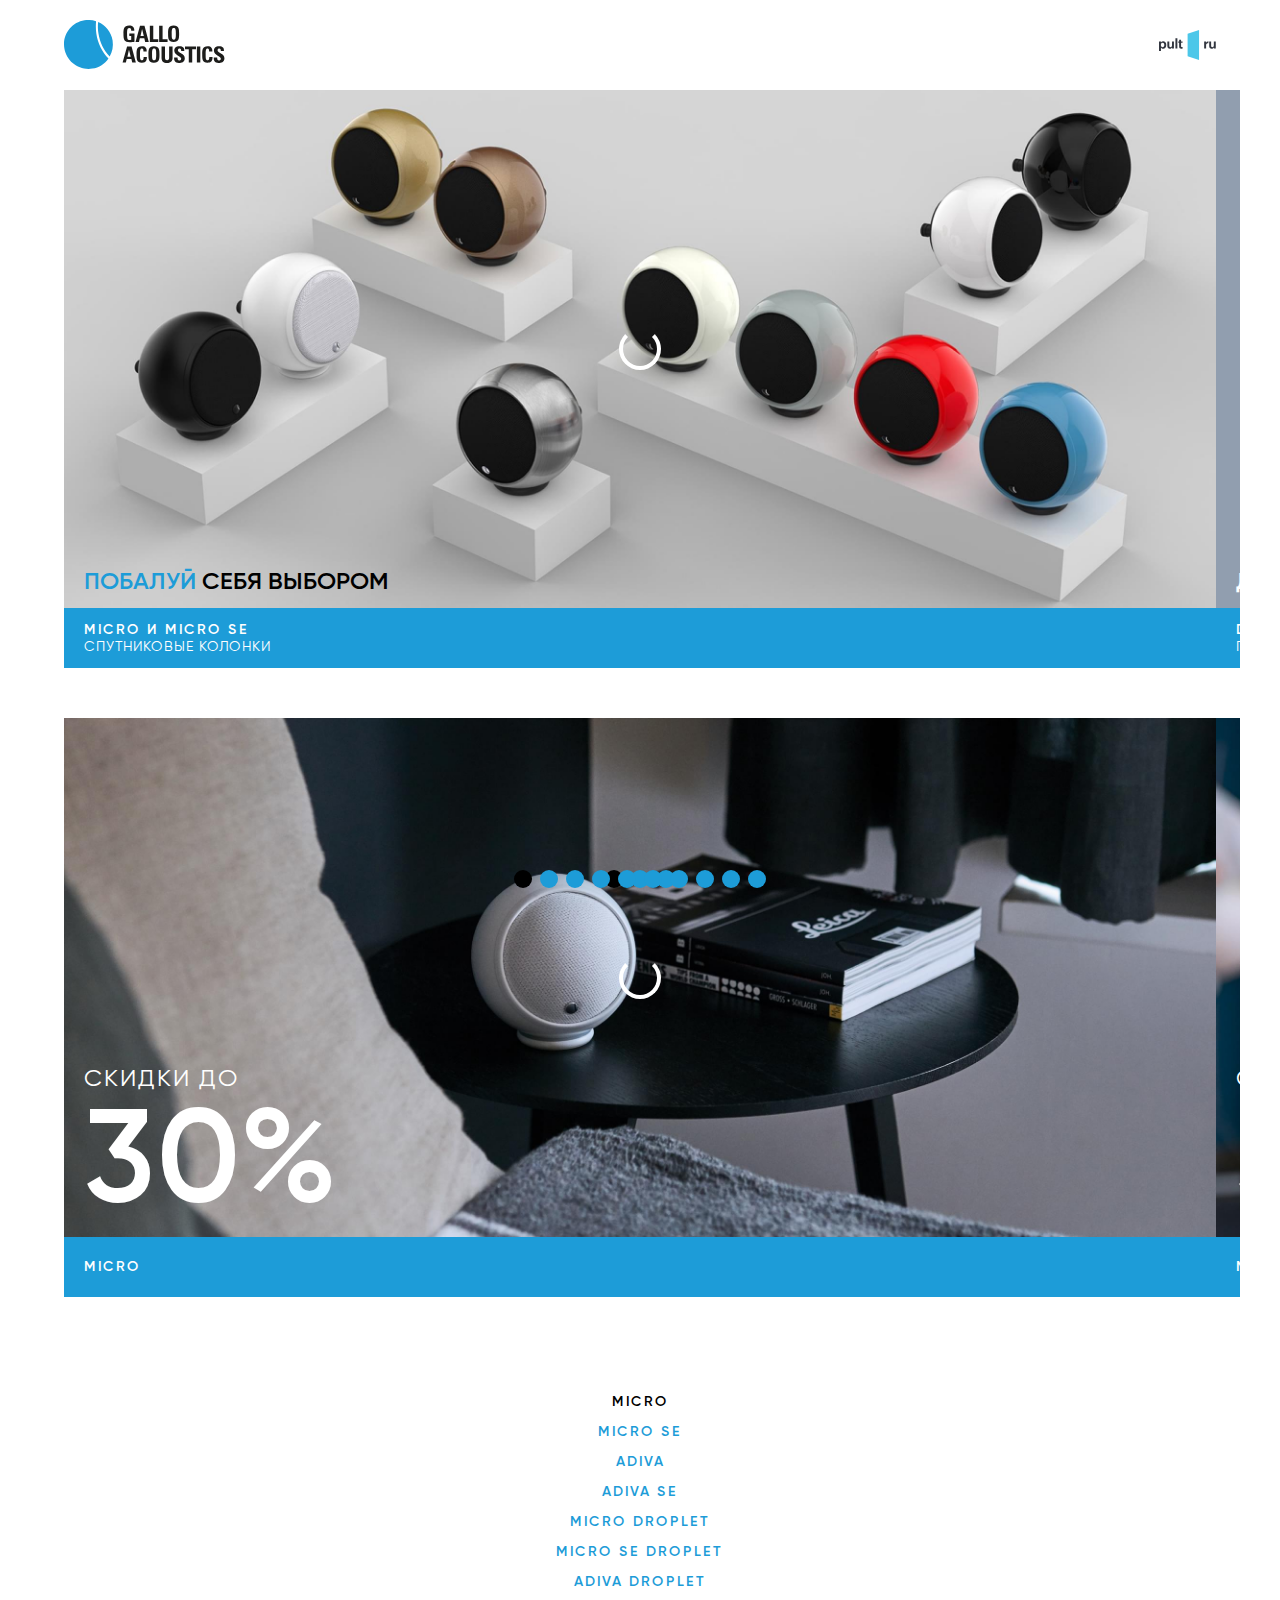
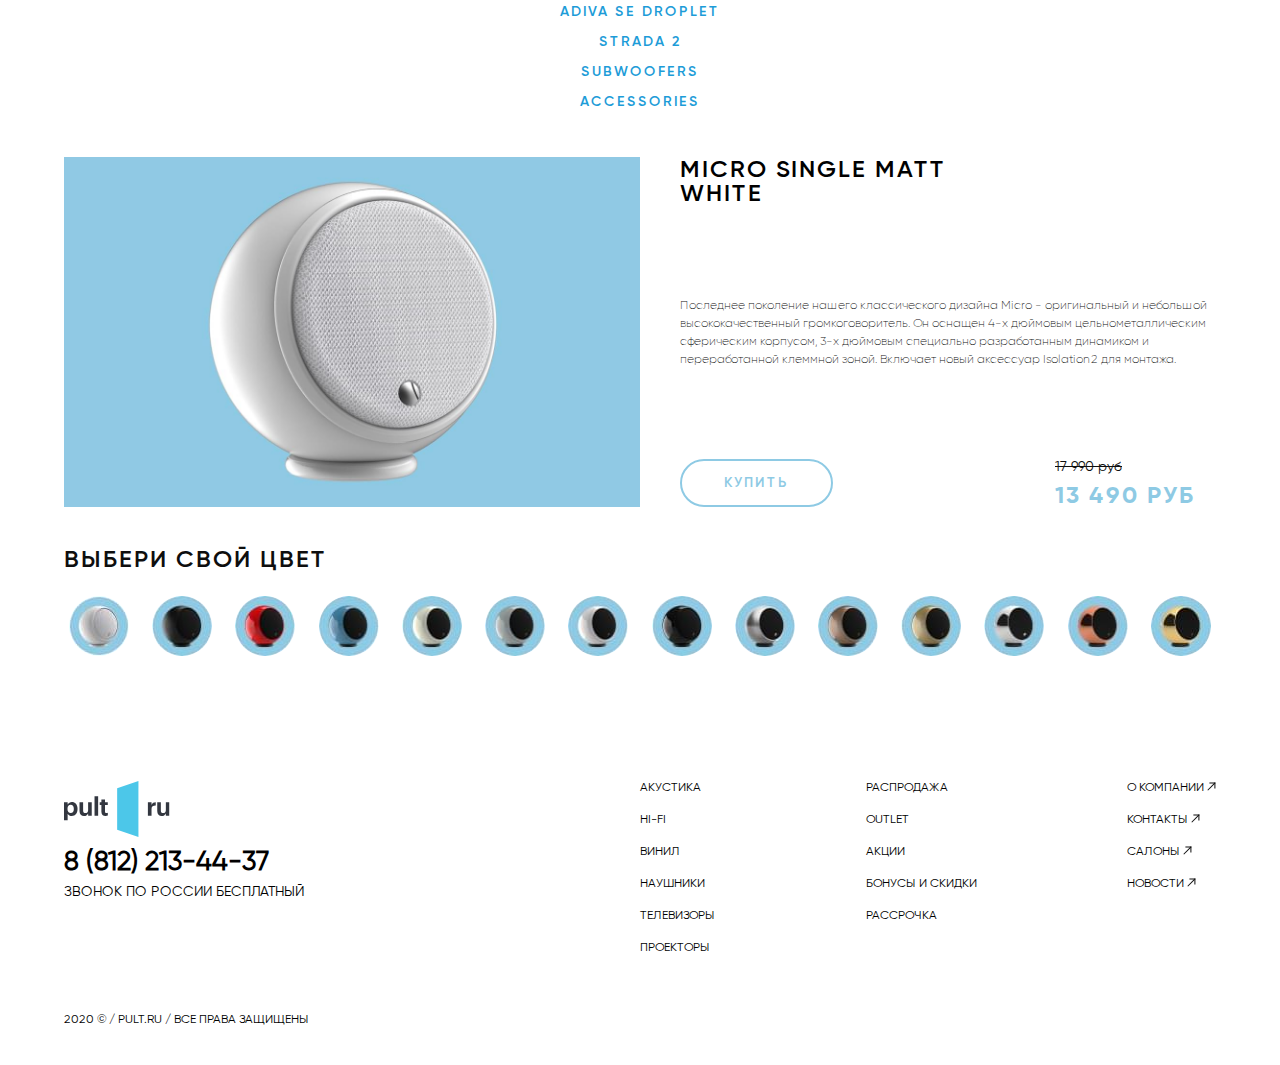
<file: index.html>
<!DOCTYPE html>
<html lang="en">

<head>
   <meta charset="UTF-8">
   <meta http-equiv="X-UA-Compatible" content="IE=edge">
   <meta name="viewport" content="width=device-width, initial-scale=1.0">
   <title></title>
   <meta property="og:description" content="">
   <link rel="shortcut icon" href="logo_pult.svg" type="image/ico">
   <link rel="stylesheet" href="assets/style/fonts.min.css" rel="preload">
   <link rel="stylesheet" href="https://unpkg.com/swiper/swiper-bundle.min.css" />
   <link rel="stylesheet" href="assets/style/style.min.css">

   <!-- Google Tag Manager -->
   <!-- <script>(function (w, d, s, l, i) {
         w[l] = w[l] || []; w[l].push({
            'gtm.start':
               new Date().getTime(), event: 'gtm.js'
         }); var f = d.getElementsByTagName(s)[0],
            j = d.createElement(s), dl = l != 'dataLayer' ? '&l=' + l : ''; j.async = true; j.src =
               'https://www.googletagmanager.com/gtm.js?id=' + i + dl; f.parentNode.insertBefore(j, f);
      })(window, document, 'script', 'dataLayer', 'GTM-WRF7S9B');</script> -->
   <!-- End Google Tag Manager -->

</head>

<body class="body">
   <header class="header">
      <div class="wrapper">
         <div class="header__wrapper">
            <a class="header__link link" href="https://www.pult.ru/" target="_blank">
               <img class="header__img" src="assets/img/icons/Gallo_Acoustics.svg" alt="Gallo_Acoustics">
            </a>
            <a class="header__link link" href="https://www.pult.ru/" target="_blank">
               <img class="header__img header__img--pult" src="assets/img/icons/logo_pult.svg" alt="pult.ru">
            </a>
         </div>
      </div>
   </header>
   <div class="main">
      <div class="slider">
         <div class="wrapper">
            <div class="slider__wrapper wrapper--slider swiper-container">
               <ul class="slider__blocks swiper-wrapper">
                  <li class="slider__block swiper-slide">
                     <a class=" slider__link link" target="_blank" href="#">
                        <div class="slider__baner">
                           <img class="slider__img swiper-lazy" src="assets/img/banners/micro_micro-se.jpg"
                              alt="Micro_micro-se">
                           <div class="swiper-lazy-preloader swiper-lazy-preloader-white"></div>
                           <p class="slider__text title">побалуй <span class="slider__text--black">себя выбором</span>
                           </p>
                        </div>
                        <div class="slider__footer">
                           <h2 class="slider__title title">Micro и micro se</h2>
                           <p class="slider__text-footer">спутниковые колонки</p>
                        </div>
                     </a>
                  </li>
                  <li class="slider__block swiper-slide">
                     <a class="slider__link link" target="_blank" href="#">
                        <div class="slider__baner">
                           <img class="slider__img swiper-lazy" src="assets/img/banners/droplet.jpg" alt="droplet">
                           <div class="swiper-lazy-preloader swiper-lazy-preloader-white"></div>
                           <p class="slider__text title"><span class="slider__text--white">Давай </span> <span
                                 class="slider__text--black">зажжём</span></p>
                        </div>
                        <div class="slider__footer">
                           <h2 class="slider__title title">droplet</h2>
                           <p class="slider__text-footer">подвесная акустика</p>
                        </div>
                     </a>
                  </li>
                  <li class="slider__block swiper-slide">
                     <a class=" slider__link link" target="_blank" href="#">
                        <div class="slider__baner">
                           <img class="slider__img swiper-lazy" src="assets/img/banners/PROFILESUBx2.jpg"
                              alt="Micro_micro-se">

                           <div class="swiper-lazy-preloader swiper-lazy-preloader-white"></div>
                           <p class="slider__text title">держаться <span class="slider__text--black">в тени</span>
                           </p>
                        </div>
                        <div class="slider__footer">
                           <h2 class="slider__title title">PROFILESUB</h2>
                           <p class="slider__text-footer">сабвуфер</p>
                        </div>
                     </a>
                  </li>
               </ul>
               <div class="pagination swiper-pagination"></div>
            </div>
         </div>
      </div>

      <div class="slider">
         <div class="wrapper">
            <div class="slider__wrapper wrapper--slider swiper-container">
               <ul class="slider__blocks swiper-wrapper">
                  <li class="slider__block swiper-slide">
                     <a class=" slider__link link" target="_blank" href="#">
                        <div class="slider__baner">
                           <img class="slider__img swiper-lazy" src="assets/img/banners/micro.jpg" alt="Micro_micro-se">

                           <div class="swiper-lazy-preloader swiper-lazy-preloader-white"></div>
                           <p class="slider__text  slider__text--discount"> скидки до <br><span
                                 class="slider__text--discount-b">30&#37</span>
                           </p>
                        </div>
                        <div class="slider__footer">
                           <h2 class="slider__title title">Micro</h2>
                        </div>
                     </a>
                  </li>
                  <li class="slider__block swiper-slide">
                     <a class=" slider__link link" target="_blank" href="#">
                        <div class="slider__baner">
                           <img class="slider__img swiper-lazy" src="assets/img/banners/micro-se.jpg"
                              alt="Micro_micro-se">

                           <div class="swiper-lazy-preloader swiper-lazy-preloader-white"></div>
                           <p class="slider__text  slider__text--discount"> скидки до <br><span
                                 class="slider__text--discount-b">30&#37</span>
                           </p>
                        </div>
                        <div class="slider__footer">
                           <h2 class="slider__title title">Micro se</h2>
                        </div>
                     </a>
                  </li>
                  <li class="slider__block swiper-slide">
                     <a class=" slider__link link" target="_blank" href="#">
                        <div class="slider__baner">
                           <img class="slider__img swiper-lazy" src="assets/img/banners/micro-droplet.jpg"
                              alt="Micro_micro-se">

                           <div class="swiper-lazy-preloader swiper-lazy-preloader-white"></div>
                           <p class="slider__text  slider__text--discount"> скидки до <br><span
                                 class="slider__text--discount-b">30&#37</span>
                           </p>
                        </div>
                        <div class="slider__footer">
                           <h2 class="slider__title title">micro droplet</h2>
                        </div>
                     </a>
                  </li>

                  <li class="slider__block swiper-slide">
                     <a class=" slider__link link" target="_blank" href="#">
                        <div class="slider__baner">
                           <img class="slider__img swiper-lazy" src="assets/img/banners/micro-droplet.jpg"
                              alt="Micro_micro-se">

                           <div class="swiper-lazy-preloader swiper-lazy-preloader-white"></div>
                           <p class="slider__text  slider__text--discount"> скидки до <br><span
                                 class="slider__text--discount-b">30&#37</span>
                           </p>
                        </div>
                        <div class="slider__footer">
                           <h2 class="slider__title title">micro se droplet</h2>
                        </div>
                     </a>
                  </li>

                  <li class="slider__block swiper-slide">
                     <a class=" slider__link link" target="_blank" href="#">
                        <div class="slider__baner">
                           <img class="slider__img swiper-lazy" src="assets/img/banners/micro-droplet.jpg"
                              alt="Micro_micro-se">

                           <div class="swiper-lazy-preloader swiper-lazy-preloader-white"></div>
                           <p class="slider__text  slider__text--discount"> скидки до <br><span
                                 class="slider__text--discount-b">30&#37</span>
                           </p>
                        </div>
                        <div class="slider__footer">
                           <h2 class="slider__title title">adiva droplet</h2>
                        </div>
                     </a>
                  </li>
                  <li class="slider__block swiper-slide">
                     <a class=" slider__link link" target="_blank" href="#">
                        <div class="slider__baner">
                           <img class="slider__img swiper-lazy" src="assets/img/banners/micro-droplet.jpg"
                              alt="Micro_micro-se">

                           <div class="swiper-lazy-preloader swiper-lazy-preloader-white"></div>
                           <p class="slider__text  slider__text--discount"> скидки до <br><span
                                 class="slider__text--discount-b">30&#37</span>
                           </p>
                        </div>
                        <div class="slider__footer">
                           <h2 class="slider__title title">adiva se droplet</h2>
                        </div>
                     </a>
                  </li>

                  <li class="slider__block swiper-slide">
                     <a class="slider__link link" target="_blank" href="#">
                        <div class="slider__baner">
                           <img class="slider__img swiper-lazy" src="assets/img/banners/adiva.jpg" alt="Micro_micro-se">

                           <div class="swiper-lazy-preloader swiper-lazy-preloader-white"></div>
                           <p class="slider__text  slider__text--discount"> скидки до <br><span
                                 class="slider__text--discount-b">30&#37</span>
                           </p>
                        </div>
                        <div class="slider__footer">
                           <h2 class="slider__title title">adiva</h2>
                        </div>
                     </a>
                  </li>
                  <li class="slider__block swiper-slide">
                     <a class=" slider__link link" target="_blank" href="#">
                        <div class="slider__baner">
                           <img class="slider__img swiper-lazy" src="assets/img/banners/adiva.jpg" alt="Micro_micro-se">

                           <div class="swiper-lazy-preloader swiper-lazy-preloader-white"></div>
                           <p class="slider__text  slider__text--discount"> скидки до <br><span
                                 class="slider__text--discount-b">30&#37</span>
                           </p>
                        </div>
                        <div class="slider__footer">
                           <h2 class="slider__title title">adiva se</h2>
                        </div>
                     </a>
                  </li>
                  <li class="slider__block swiper-slide">
                     <a class=" slider__link link" target="_blank" href="#">
                        <div class="slider__baner">
                           <img class="slider__img swiper-lazy" src="assets/img/banners/strada-2.jpg"
                              alt="Micro_micro-se">

                           <div class="swiper-lazy-preloader swiper-lazy-preloader-white"></div>
                           <p class="slider__text slider__text--right  slider__text--discount"> скидки до <br><span
                                 class="slider__text--discount-b">30&#37</span>
                           </p>
                        </div>
                        <div class="slider__footer">
                           <h2 class="slider__title title">strada 2</h2>
                        </div>
                     </a>
                  </li>

                  <li class="slider__block swiper-slide">
                     <a class=" slider__link link" target="_blank" href="#">
                        <div class="slider__baner">
                           <img class="slider__img swiper-lazy" src="assets/img/banners/PROFILESUBx2.jpg"
                              alt="Micro_micro-se">

                           <div class="swiper-lazy-preloader swiper-lazy-preloader-white"></div>
                           <p class="slider__text  slider__text--discount"> скидки до <br><span
                                 class="slider__text--discount-b">30&#37</span>
                           </p>
                        </div>
                        <div class="slider__footer">
                           <h2 class="slider__title title">subwoofers</h2>
                        </div>
                     </a>
                  </li>
               </ul>
               <div class="pagination swiper-pagination"></div>
            </div>
         </div>
      </div>
   </div>

   </div>
   <div class="menu">
      <div class="wrapper">
         <div class="menu__wrapper">

            <div class="menu__col">
               <ul class="menu__widget widget">
                  <li class="widget__item active" data-image="assets/img/menu/microWhiteBackground.jpg">
                     Micro
                  </li>
                  <li class="widget__item" data-image="assets/img/menu/microSeWhiteBackground.jpg">
                     MICRO SE
                  </li>
                  <li class="widget__item" data-image="assets/img/menu/adivaWhiteBackground.jpg">
                     ADIVA
                  </li>
                  <li class="widget__item" data-image="assets/img/menu/adivaSeWhiteBackground.jpg">
                     ADIVA SE
                  </li>
                  <li class="widget__item" data-image="assets/img/menu/microDropletWhiteBackground.jpg">
                     MICRO DROPLET
                  </li>
                  <li class="widget__item" data-image="assets/img/menu/microDropletSeWhiteBackground.jpg">
                     MICRO SE DROPLET
                  </li>
                  <li class="widget__item" data-image="assets/img/menu/adivaDropletWhiteBackground.jpg">
                     ADIVA DROPLET
                  </li>
                  <li class="widget__item" data-image="assets/img/menu/adivaSeDropletWhiteBackground.jpg">
                     ADIVA SE DROPLET
                  </li>
                  <li class="widget__item" data-image="assets/img/menu/STRADA-2WhiteBackground.jpg">
                     STRADA 2
                  </li>
                  <li class="widget__item" data-image="assets/img/menu/subwoofersWhiteBackground.jpg">
                     subwoofers
                  </li>
                  <li class="widget__item" data-image="assets/img/menu/accessoriesWhiteBackground.jpg">
                     accessories
                  </li>
               </ul>
            </div>
            <div class="menu__col">
               <img class="menu__img " src="assets/img/menu/microWhiteBackground.jpg" alt="Micro_micro-se">
            </div>
         </div>
      </div>
   </div>

   <div class="product">
      <div class="wrapper">
         <div class="product__grid">
            <div class="product__picture">
               <h2 class="product__picture-title title">MICRO SINGLE MATT WHITE</h2>
               <img class=product__img src="assets/img/price/microMatt/microMattWhiteBlueBackground.jpg"
                  alt="Micro_micro-se">
            </div>
            <div class="product__content">
               <h2 class="product__title title">MICRO SINGLE MATT <br> WHITE</h2>
               <p class="product__text">
                  Последнее поколение нашего классического дизайна Micro - оригинальный и небольшой высококачественный
                  громкоговоритель. Он оснащен 4-х дюймовым цельнометаллическим сферическим корпусом, 3-х дюймовым
                  специально разработанным динамиком и переработанной клеммной зоной. Включает новый аксессуар
                  Isolation2 для монтажа.
               </p>
               <div class="product__get">
                  <a class="product__btn link" href="/" target="_blank">купить</a>
                  <div class="product__prices">
                     <p class="product__price product__price--before">17 990 руб</p>
                     <p class="product__price product__price--after">13 490 руб</p>
                  </div>
               </div>
            </div>
            <p class="product__question">
               выбери свой цвет
            </p>

            <ul class="product__colors">
               <li class="product__color active">
                  <img class="product__img-color" src="assets/img/price/microMatt/microMattWhiteBlueBackground-min.jpg"
                     alt="microMatt">
               </li>
               <li class="product__color">
                  <img class="product__img-color" src="assets/img/price/microMatt/microMattBlackBlueBackground-min.jpg"
                     alt="microMatt">
               </li>
               <li class="product__color">
                  <img class="product__img-color" src="assets/img/price/microMatt/microMattRedBlueBackground-min.jpg"
                     alt="microMatt">
               </li>
               <li class="product__color">
                  <img class="product__img-color" src="assets/img/price/microMatt/microMattBlueBlueBackground-min.jpg"
                     alt="microMatt">
               </li>
               <li class="product__color">
                  <img class="product__img-color" src="assets/img/price/microMatt/microMattCremeBlueBackground-min.jpg"
                     alt="microMatt">
               </li>
               <li class="product__color">
                  <img class="product__img-color" src="assets/img/price/microMatt/microMattGreyBlueBackground-min.jpg"
                     alt="microMatt">
               </li>
               <li class="product__color">
                  <img class="product__img-color" src="assets/img/price/microMatt/microMattGWhiteBlueBackground-min.jpg"
                     alt="microMatt">
               </li>
               <li class="product__color">
                  <img class="product__img-color" src="assets/img/price/microMatt/microMattGBlackBlueBackground-min.jpg"
                     alt="microMatt">
               </li>
               <li class="product__color">
                  <img class="product__img-color" src="assets/img/price/microMatt/microMattSteelBlueBackground-min.jpg"
                     alt="microMatt">
               </li>
               <li class="product__color">
                  <img class="product__img-color" src="assets/img/price/microMatt/microMattBronzeBlueBackground-min.jpg"
                     alt="microMatt">
               </li>
               <li class="product__color">
                  <img class="product__img-color" src="assets/img/price/microMatt/microMattGoldBlueBackground-min.jpg"
                     alt="microMatt">
               </li>
               <li class="product__color">
                  <img class="product__img-color"
                     src="assets/img/price/microMatt/microMattLChromeBlueBackground-min.jpg" alt="microMatt">
               </li>
               <li class="product__color">
                  <img class="product__img-color" src="assets/img/price/microMatt/microMattCopperBlueBackground-min.jpg"
                     alt="microMatt">
               </li>
               <li class="product__color">
                  <img class="product__img-color" src="assets/img/price/microMatt/microMattLGoldBlueBackground-min.jpg"
                     alt="microMatt">
               </li>
            </ul>
         </div>
      </div>
   </div>

   <footer class="footer">
      <div class="wrapper">
         <div class="footer__blocks">
            <div class="footer__block">
               <div class="footer__logo">
                  <a class="footer__logo-link link" target="_blank" href="https://www.pult.ru/">
                     <img class="footer__logo-img" src="assets/img/icons/Logo_pult-footer.svg" alt="pult.ru">
                  </a>
               </div>
               <div class="footer__call">
                  <a class="footer__tel" href="tel:+78005555152" target="_blank">8 (812) 213-44-37</a>
                  <p class="footer__call-text">Звонок по России бесплатный</p>
               </div>
            </div>

            <ul class="footer__columns">
               <li class="footer__column">
                  <ul class="footer__list">
                     <li class="footer__list-item">
                        <a class="footer__link link" href="#">Акустика</a>
                     </li>
                     <li class="footer__list-item">
                        <a class="footer__link" href="#">Hi-Fi</a>
                     </li>
                     <li class="footer__list-item">
                        <a class="footer__link" href="#">Винил</a>
                     </li>
                     <li class="footer__list-item">
                        <a class="footer__link" href="#">Наушники</a>
                     </li>
                     <li class="footer__list-item">
                        <a class="footer__link" href="#">Телевизоры</a>
                     </li>
                     <li class="footer__list-item">
                        <a class="footer__link" href="#">Проекторы</a>
                     </li>
                  </ul>
               </li>
               <li class="footer__column">
                  <ul class="footer__list">
                     <li class="footer__list-item">
                        <a class="footer__link" href="#">Распродажа</a>
                     </li>
                     <li class="footer__list-item">
                        <a class="footer__link" href="#">Outlet</a>
                     </li>
                     <li class="footer__list-item">
                        <a class="footer__link" href="#">Акции</a>
                     </li>
                     <li class="footer__list-item">
                        <a class="footer__link" href="#">Бонусы и скидки</a>
                     </li>
                     <li class="footer__list-item">
                        <a class="footer__link" href="#">Рассрочка</a>
                     </li>
                  </ul>
               </li>
               <li class="footer__column">
                  <ul class="footer__list">
                     <li class="footer__list-item">
                        <a class="footer__link" href="#">О компании</a>
                     </li>
                     <li class="footer__list-item">
                        <a class="footer__link" href="#">Контакты</a>
                     </li>
                     <li class="footer__list-item">
                        <a class="footer__link" href="#">Салоны</a>
                     </li>
                     <li class="footer__list-item">
                        <a class="footer__link" href="#">Новости</a>
                     </li>
                  </ul>
               </li>
            </ul>
         </div>
         <p class="footer__copyright">2020 © / pult.ru / все права защищены</p>
      </div>
   </footer>
   <script src="https://unpkg.com/swiper/swiper-bundle.min.js"></script>
   <script src="assets/js/script.js"></script>
</body>

</html>
</file>
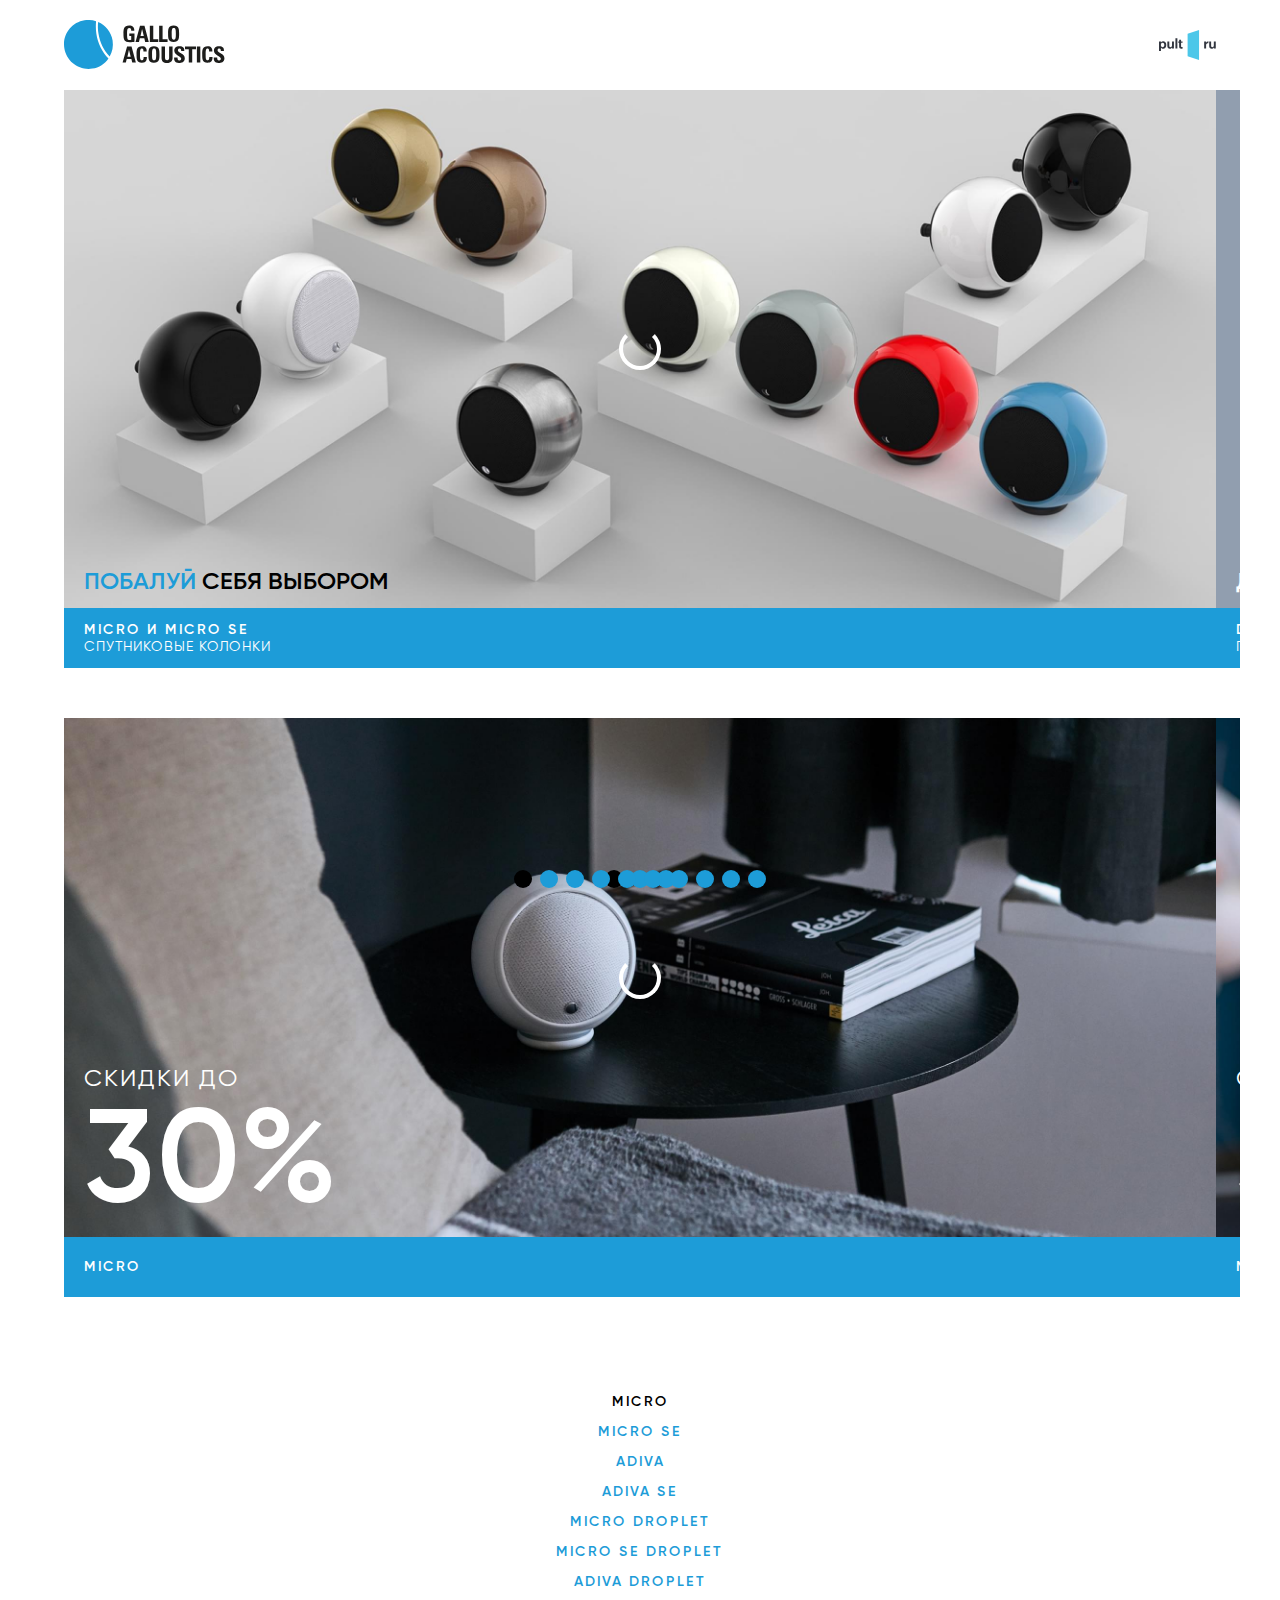
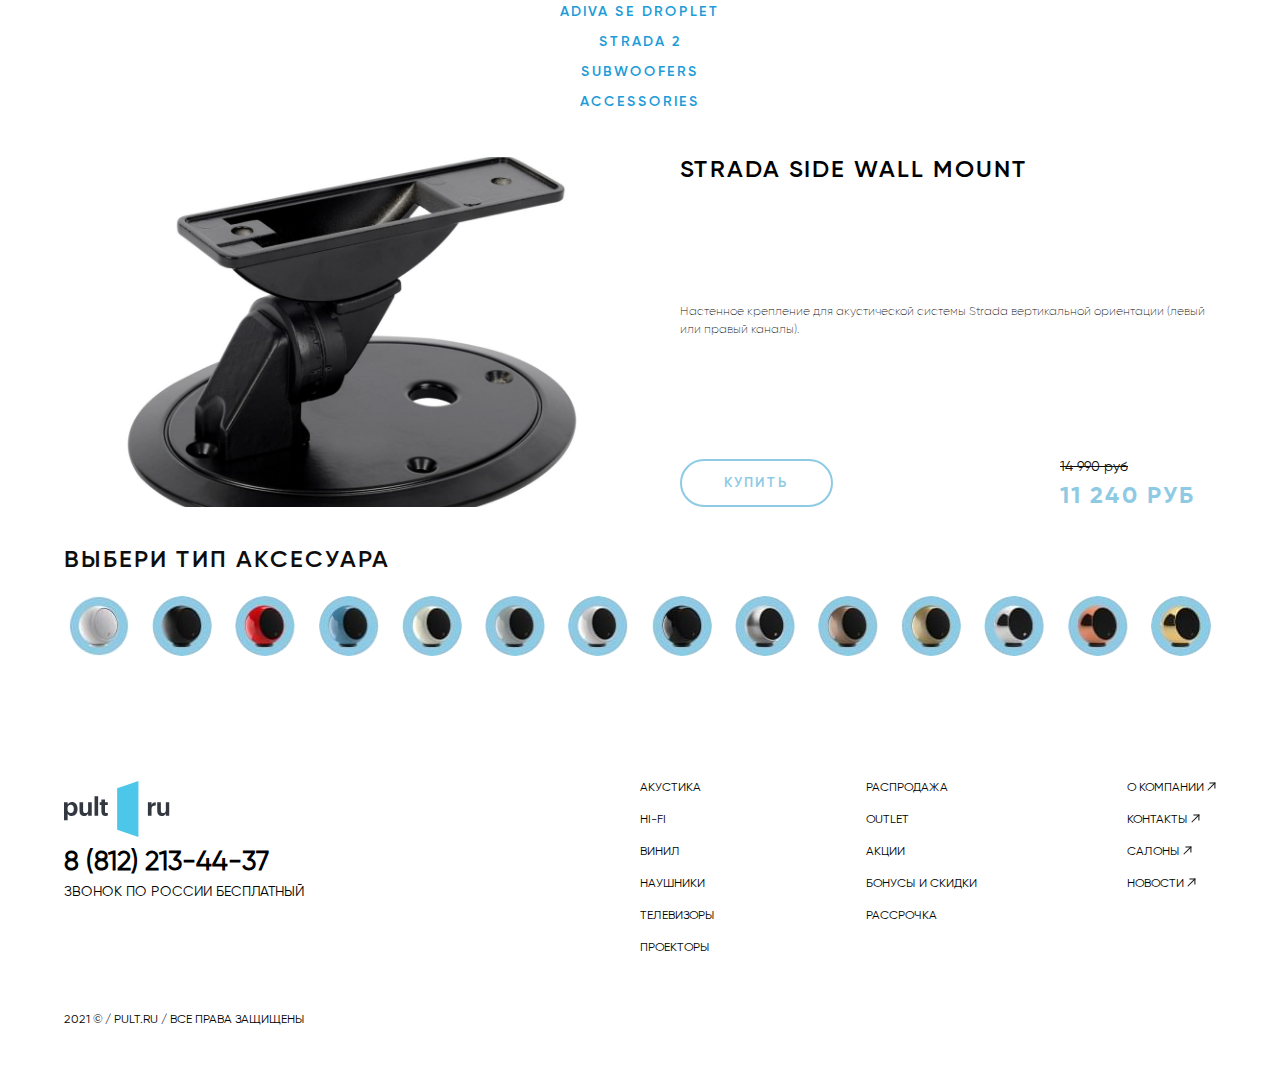
<file: accessories.html>
<!DOCTYPE html>
<html lang="en">

<head>
   <meta charset="UTF-8">
   <meta http-equiv="X-UA-Compatible" content="IE=edge">
   <meta name="viewport" content="width=device-width, initial-scale=1.0">
   <title>accessories</title>
   <meta property="og:description" content="">
   <link rel="shortcut icon" href="assets/img/icons/logo_pult.svg" type="image/ico">
   <link rel="stylesheet" href="assets/style/fonts.min.css" rel="preload">
   <link rel="stylesheet" href="https://unpkg.com/swiper/swiper-bundle.min.css" />
   <link rel="stylesheet" href="assets/style/style.min.css">

   <!-- Google Tag Manager -->
   <!-- <script>(function (w, d, s, l, i) {
         w[l] = w[l] || []; w[l].push({
            'gtm.start':
               new Date().getTime(), event: 'gtm.js'
         }); var f = d.getElementsByTagName(s)[0],
            j = d.createElement(s), dl = l != 'dataLayer' ? '&l=' + l : ''; j.async = true; j.src =
               'https://www.googletagmanager.com/gtm.js?id=' + i + dl; f.parentNode.insertBefore(j, f);
      })(window, document, 'script', 'dataLayer', 'GTM-WRF7S9B');</script> -->
   <!-- End Google Tag Manager -->

</head>

<body class="body">
   <header class="header">
      <div class="wrapper">
         <div class="header__wrapper">
            <a class="header__link link" href="https://www.pult.ru/" target="_blank">
               <img class="header__img" src="assets/img/icons/Gallo_Acoustics.svg" alt="Gallo_Acoustics">
            </a>
            <a class="header__link link" href="https://www.pult.ru/" target="_blank">
               <img class="header__img header__img--pult" src="assets/img/icons/logo_pult.svg" alt="pult.ru">
            </a>
         </div>
      </div>
   </header>
   <div class="main">
      <div class="slider">
         <div class="wrapper">
            <div class="slider__wrapper wrapper--slider swiper-container">
               <ul class="slider__blocks swiper-wrapper">
                  <li class="slider__block swiper-slide">
                     <a class=" slider__link link" target="_blank" href="#">
                        <div class="slider__baner">
                           <img class="slider__img swiper-lazy" src="assets/img/banners/micro_micro-se.jpg"
                              alt="Micro_micro-se">
                           <div class="swiper-lazy-preloader swiper-lazy-preloader-white"></div>
                           <p class="slider__text title">побалуй <span class="slider__text--black">себя выбором</span>
                           </p>
                        </div>
                        <div class="slider__footer">
                           <h2 class="slider__title title">Micro и micro se</h2>
                           <p class="slider__text-footer">спутниковые колонки</p>
                        </div>
                     </a>
                  </li>
                  <li class="slider__block swiper-slide">
                     <a class="slider__link link" target="_blank" href="#">
                        <div class="slider__baner">
                           <img class="slider__img swiper-lazy" src="assets/img/banners/droplet.jpg" alt="droplet">
                           <div class="swiper-lazy-preloader swiper-lazy-preloader-white"></div>
                           <p class="slider__text title"><span class="slider__text--white">Давай </span> <span
                                 class="slider__text--black">зажжём</span></p>
                        </div>
                        <div class="slider__footer">
                           <h2 class="slider__title title">droplet</h2>
                           <p class="slider__text-footer">подвесная акустика</p>
                        </div>
                     </a>
                  </li>
                  <li class="slider__block swiper-slide">
                     <a class=" slider__link link" target="_blank" href="#">
                        <div class="slider__baner">
                           <img class="slider__img swiper-lazy" src="assets/img/banners/PROFILESUBx2.jpg"
                              alt="Micro_micro-se">

                           <div class="swiper-lazy-preloader swiper-lazy-preloader-white"></div>
                           <p class="slider__text title">держаться <span class="slider__text--black">в тени</span>
                           </p>
                        </div>
                        <div class="slider__footer">
                           <h2 class="slider__title title">PROFILESUB</h2>
                           <p class="slider__text-footer">сабвуфер</p>
                        </div>
                     </a>
                  </li>
               </ul>
               <div class="pagination swiper-pagination"></div>
            </div>
         </div>
      </div>

      <div class="slider">
         <div class="wrapper">
            <div class="slider__wrapper wrapper--slider swiper-container">
               <ul class="slider__blocks swiper-wrapper">
                  <li class="slider__block swiper-slide">
                     <a class=" slider__link link" target="_blank" href="#">
                        <div class="slider__baner">
                           <img class="slider__img swiper-lazy" src="assets/img/banners/micro.jpg" alt="Micro_micro-se">

                           <div class="swiper-lazy-preloader swiper-lazy-preloader-white"></div>
                           <p class="slider__text  slider__text--discount"> скидки до <br><span
                                 class="slider__text--discount-b">30&#37</span>
                           </p>
                        </div>
                        <div class="slider__footer">
                           <h2 class="slider__title title">Micro</h2>
                        </div>
                     </a>
                  </li>
                  <li class="slider__block swiper-slide">
                     <a class=" slider__link link" target="_blank" href="#">
                        <div class="slider__baner">
                           <img class="slider__img swiper-lazy" src="assets/img/banners/micro-se.jpg"
                              alt="Micro_micro-se">

                           <div class="swiper-lazy-preloader swiper-lazy-preloader-white"></div>
                           <p class="slider__text  slider__text--discount"> скидки до <br><span
                                 class="slider__text--discount-b">30&#37</span>
                           </p>
                        </div>
                        <div class="slider__footer">
                           <h2 class="slider__title title">Micro se</h2>
                        </div>
                     </a>
                  </li>
                  <li class="slider__block swiper-slide">
                     <a class=" slider__link link" target="_blank" href="#">
                        <div class="slider__baner">
                           <img class="slider__img swiper-lazy" src="assets/img/banners/micro-droplet.jpg"
                              alt="Micro_micro-se">

                           <div class="swiper-lazy-preloader swiper-lazy-preloader-white"></div>
                           <p class="slider__text  slider__text--discount"> скидки до <br><span
                                 class="slider__text--discount-b">30&#37</span>
                           </p>
                        </div>
                        <div class="slider__footer">
                           <h2 class="slider__title title">micro droplet</h2>
                        </div>
                     </a>
                  </li>

                  <li class="slider__block swiper-slide">
                     <a class=" slider__link link" target="_blank" href="#">
                        <div class="slider__baner">
                           <img class="slider__img swiper-lazy" src="assets/img/banners/micro-droplet.jpg"
                              alt="Micro_micro-se">

                           <div class="swiper-lazy-preloader swiper-lazy-preloader-white"></div>
                           <p class="slider__text  slider__text--discount"> скидки до <br><span
                                 class="slider__text--discount-b">30&#37</span>
                           </p>
                        </div>
                        <div class="slider__footer">
                           <h2 class="slider__title title">micro se droplet</h2>
                        </div>
                     </a>
                  </li>

                  <li class="slider__block swiper-slide">
                     <a class=" slider__link link" target="_blank" href="#">
                        <div class="slider__baner">
                           <img class="slider__img swiper-lazy" src="assets/img/banners/micro-droplet.jpg"
                              alt="Micro_micro-se">

                           <div class="swiper-lazy-preloader swiper-lazy-preloader-white"></div>
                           <p class="slider__text  slider__text--discount"> скидки до <br><span
                                 class="slider__text--discount-b">30&#37</span>
                           </p>
                        </div>
                        <div class="slider__footer">
                           <h2 class="slider__title title">adiva droplet</h2>
                        </div>
                     </a>
                  </li>
                  <li class="slider__block swiper-slide">
                     <a class=" slider__link link" target="_blank" href="#">
                        <div class="slider__baner">
                           <img class="slider__img swiper-lazy" src="assets/img/banners/micro-droplet.jpg"
                              alt="Micro_micro-se">

                           <div class="swiper-lazy-preloader swiper-lazy-preloader-white"></div>
                           <p class="slider__text  slider__text--discount"> скидки до <br><span
                                 class="slider__text--discount-b">30&#37</span>
                           </p>
                        </div>
                        <div class="slider__footer">
                           <h2 class="slider__title title">adiva se droplet</h2>
                        </div>
                     </a>
                  </li>

                  <li class="slider__block swiper-slide">
                     <a class="slider__link link" target="_blank" href="#">
                        <div class="slider__baner">
                           <img class="slider__img swiper-lazy" src="assets/img/banners/adiva.jpg" alt="Micro_micro-se">

                           <div class="swiper-lazy-preloader swiper-lazy-preloader-white"></div>
                           <p class="slider__text  slider__text--discount"> скидки до <br><span
                                 class="slider__text--discount-b">30&#37</span>
                           </p>
                        </div>
                        <div class="slider__footer">
                           <h2 class="slider__title title">adiva</h2>
                        </div>
                     </a>
                  </li>
                  <li class="slider__block swiper-slide">
                     <a class=" slider__link link" target="_blank" href="#">
                        <div class="slider__baner">
                           <img class="slider__img swiper-lazy" src="assets/img/banners/adiva.jpg" alt="Micro_micro-se">

                           <div class="swiper-lazy-preloader swiper-lazy-preloader-white"></div>
                           <p class="slider__text  slider__text--discount"> скидки до <br><span
                                 class="slider__text--discount-b">30&#37</span>
                           </p>
                        </div>
                        <div class="slider__footer">
                           <h2 class="slider__title title">adiva se</h2>
                        </div>
                     </a>
                  </li>
                  <li class="slider__block swiper-slide">
                     <a class=" slider__link link" target="_blank" href="#">
                        <div class="slider__baner">
                           <img class="slider__img swiper-lazy" src="assets/img/banners/strada-2.jpg"
                              alt="Micro_micro-se">

                           <div class="swiper-lazy-preloader swiper-lazy-preloader-white"></div>
                           <p class="slider__text slider__text--right  slider__text--discount"> скидки до <br><span
                                 class="slider__text--discount-b">30&#37</span>
                           </p>
                        </div>
                        <div class="slider__footer">
                           <h2 class="slider__title title">strada 2</h2>
                        </div>
                     </a>
                  </li>

                  <li class="slider__block swiper-slide">
                     <a class=" slider__link link" target="_blank" href="#">
                        <div class="slider__baner">
                           <img class="slider__img swiper-lazy" src="assets/img/banners/PROFILESUBx2.jpg"
                              alt="Micro_micro-se">

                           <div class="swiper-lazy-preloader swiper-lazy-preloader-white"></div>
                           <p class="slider__text  slider__text--discount"> скидки до <br><span
                                 class="slider__text--discount-b">30&#37</span>
                           </p>
                        </div>
                        <div class="slider__footer">
                           <h2 class="slider__title title">subwoofers</h2>
                        </div>
                     </a>
                  </li>
               </ul>
               <div class="pagination swiper-pagination"></div>
            </div>
         </div>
      </div>
   </div>

   </div>
   <div class="menu">
      <div class="wrapper">
         <div class="menu__wrapper">

            <div class="menu__col">
               <ul class="menu__widget widget">
                  <li class="widget__item active" data-image="assets/img/menu/microWhiteBackground.jpg">
                     <a href="/micro.html" class="widget__link">Micro</a>
                  </li>
                  <li class="widget__item" data-image="assets/img/menu/microSeWhiteBackground.jpg">
                     <a href="/micro_se.html" class="widget__link">MICRO SE</a>
                  </li>
                  <li class="widget__item" data-image="assets/img/menu/adivaWhiteBackground.jpg">
                     <a href="/adiva.html" class="widget__link">ADIVA</a>
                  </li>
                  <li class="widget__item" data-image="assets/img/menu/adivaSeWhiteBackground.jpg">
                     <a href="/adiva_se.html" class="widget__link">ADIVA SE</a>
                  </li>
                  <li class="widget__item" data-image="assets/img/menu/microDropletWhiteBackground.jpg">
                     <a href="/micro_droplet.html" class="widget__link">MICRO DROPLET</a>
                  </li>
                  <li class="widget__item" data-image="assets/img/menu/microDropletSeWhiteBackground.jpg">
                     <a href="/micro_se_droplet.html" class="widget__link">MICRO SE DROPLET</a>
                  </li>
                  <li class="widget__item" data-image="assets/img/menu/adivaDropletWhiteBackground.jpg">
                     <a href="/adiva_droplet.html" class="widget__link">ADIVA DROPLET</a>
                  </li>
                  <li class="widget__item" data-image="assets/img/menu/adivaSeDropletWhiteBackground.jpg">
                     <a href="/adiva_se_droplet.html" class="widget__link">ADIVA SE DROPLET</a>
                  </li>
                  <li class="widget__item" data-image="assets/img/menu/STRADA-2WhiteBackground.jpg">
                     <a href="/atrada_2.html" class="widget__link">STRADA 2</a>
                  </li>
                  <li class="widget__item" data-image="assets/img/menu/subwoofersWhiteBackground.jpg">
                     <a href="/subwoofers.html" class="widget__link">subwoofers</a>
                  </li>
                  <li class="widget__item" data-image="assets/img/menu/accessoriesWhiteBackground.jpg">
                     <a href="/accessories.html" class="widget__link">accessories</a>
                  </li>
               </ul>
            </div>
            <div class="menu__col">
               <img class="menu__img " src="assets/img/menu/microWhiteBackground.jpg" alt="Micro_micro-se">
            </div>
         </div>
      </div>
   </div>

   <div class="product">
      <div class="wrapper">
         <div class="product__grid">
            <div class="product__picture product__picture--whiteBg">
               <h2 class="product__picture-title title">Strada Side Wall Mount</h2>
               <img class="product__img product__img--whiteBg" src="assets/img/price/accessories/StradaSideWallMount.jpg"
                  alt="accessories">
            </div>
            <div class="product__content">
               <h2 class="product__title title">Strada Side Wall Mount</h2>
               <p class="product__text">
                  Настенное крепление
                  для акустической системы Strada вертикальной ориентации (левый или правый каналы).
               </p>
               <div class="product__get">
                  <a class="product__btn link" href="/" target="_blank">купить</a>
                  <div class="product__prices">
                     <p class="product__price product__price--before">14 990 руб</p>
                     <p class="product__price product__price--after">11 240 руб</p>
                  </div>
               </div>
            </div>
            <p class="product__question">
               выбери тип аксесуара
            </p>

            <ul class="product__colors">
               <li class="product__color active">
                  <img class="product__img-color" src="assets/img/price/microMatt/microMattWhiteBlueBackground-min.jpg"
                     alt="microMatt">
               </li>
               <li class="product__color">
                  <img class="product__img-color" src="assets/img/price/microMatt/microMattBlackBlueBackground-min.jpg"
                     alt="microMatt">
               </li>
               <li class="product__color">
                  <img class="product__img-color" src="assets/img/price/microMatt/microMattRedBlueBackground-min.jpg"
                     alt="microMatt">
               </li>
               <li class="product__color">
                  <img class="product__img-color" src="assets/img/price/microMatt/microMattBlueBlueBackground-min.jpg"
                     alt="microMatt">
               </li>
               <li class="product__color">
                  <img class="product__img-color" src="assets/img/price/microMatt/microMattCremeBlueBackground-min.jpg"
                     alt="microMatt">
               </li>
               <li class="product__color">
                  <img class="product__img-color" src="assets/img/price/microMatt/microMattGreyBlueBackground-min.jpg"
                     alt="microMatt">
               </li>
               <li class="product__color">
                  <img class="product__img-color" src="assets/img/price/microMatt/microMattGWhiteBlueBackground-min.jpg"
                     alt="microMatt">
               </li>
               <li class="product__color">
                  <img class="product__img-color" src="assets/img/price/microMatt/microMattGBlackBlueBackground-min.jpg"
                     alt="microMatt">
               </li>
               <li class="product__color">
                  <img class="product__img-color" src="assets/img/price/microMatt/microMattSteelBlueBackground-min.jpg"
                     alt="microMatt">
               </li>
               <li class="product__color">
                  <img class="product__img-color" src="assets/img/price/microMatt/microMattBronzeBlueBackground-min.jpg"
                     alt="microMatt">
               </li>
               <li class="product__color">
                  <img class="product__img-color" src="assets/img/price/microMatt/microMattGoldBlueBackground-min.jpg"
                     alt="microMatt">
               </li>
               <li class="product__color">
                  <img class="product__img-color"
                     src="assets/img/price/microMatt/microMattLChromeBlueBackground-min.jpg" alt="microMatt">
               </li>
               <li class="product__color">
                  <img class="product__img-color" src="assets/img/price/microMatt/microMattCopperBlueBackground-min.jpg"
                     alt="microMatt">
               </li>
               <li class="product__color">
                  <img class="product__img-color" src="assets/img/price/microMatt/microMattLGoldBlueBackground-min.jpg"
                     alt="microMatt">
               </li>
            </ul>
         </div>
      </div>
   </div>

   <footer class="footer">
      <div class="wrapper">
         <div class="footer__blocks">
            <div class="footer__block">
               <div class="footer__logo">
                  <a class="footer__logo-link link" target="_blank" href="https://www.pult.ru/">
                     <img class="footer__logo-img" src="assets/img/icons/Logo_pult-footer.svg" alt="pult.ru">
                  </a>
               </div>
               <div class="footer__call">
                  <a class="footer__tel" href="tel:+78005555152" target="_blank">8 (812) 213-44-37</a>
                  <p class="footer__call-text">Звонок по России бесплатный</p>
               </div>
            </div>

            <ul class="footer__columns">
               <li class="footer__column">
                  <ul class="footer__list">
                     <li class="footer__list-item">
                        <a class="footer__link link" href="#">Акустика</a>
                     </li>
                     <li class="footer__list-item">
                        <a class="footer__link" href="#">Hi-Fi</a>
                     </li>
                     <li class="footer__list-item">
                        <a class="footer__link" href="#">Винил</a>
                     </li>
                     <li class="footer__list-item">
                        <a class="footer__link" href="#">Наушники</a>
                     </li>
                     <li class="footer__list-item">
                        <a class="footer__link" href="#">Телевизоры</a>
                     </li>
                     <li class="footer__list-item">
                        <a class="footer__link" href="#">Проекторы</a>
                     </li>
                  </ul>
               </li>
               <li class="footer__column">
                  <ul class="footer__list">
                     <li class="footer__list-item">
                        <a class="footer__link" href="#">Распродажа</a>
                     </li>
                     <li class="footer__list-item">
                        <a class="footer__link" href="#">Outlet</a>
                     </li>
                     <li class="footer__list-item">
                        <a class="footer__link" href="#">Акции</a>
                     </li>
                     <li class="footer__list-item">
                        <a class="footer__link" href="#">Бонусы и скидки</a>
                     </li>
                     <li class="footer__list-item">
                        <a class="footer__link" href="#">Рассрочка</a>
                     </li>
                  </ul>
               </li>
               <li class="footer__column">
                  <ul class="footer__list">
                     <li class="footer__list-item">
                        <a class="footer__link" href="#">О компании</a>
                     </li>
                     <li class="footer__list-item">
                        <a class="footer__link" href="#">Контакты</a>
                     </li>
                     <li class="footer__list-item">
                        <a class="footer__link" href="#">Салоны</a>
                     </li>
                     <li class="footer__list-item">
                        <a class="footer__link" href="#">Новости</a>
                     </li>
                  </ul>
               </li>
            </ul>
         </div>
         <p class="footer__copyright">2021 © / pult.ru / все права защищены</p>
      </div>
   </footer>
   <script src="https://unpkg.com/swiper/swiper-bundle.min.js"></script>
   <script src="assets/js/script.js"></script>
</body>

</html>
</file>
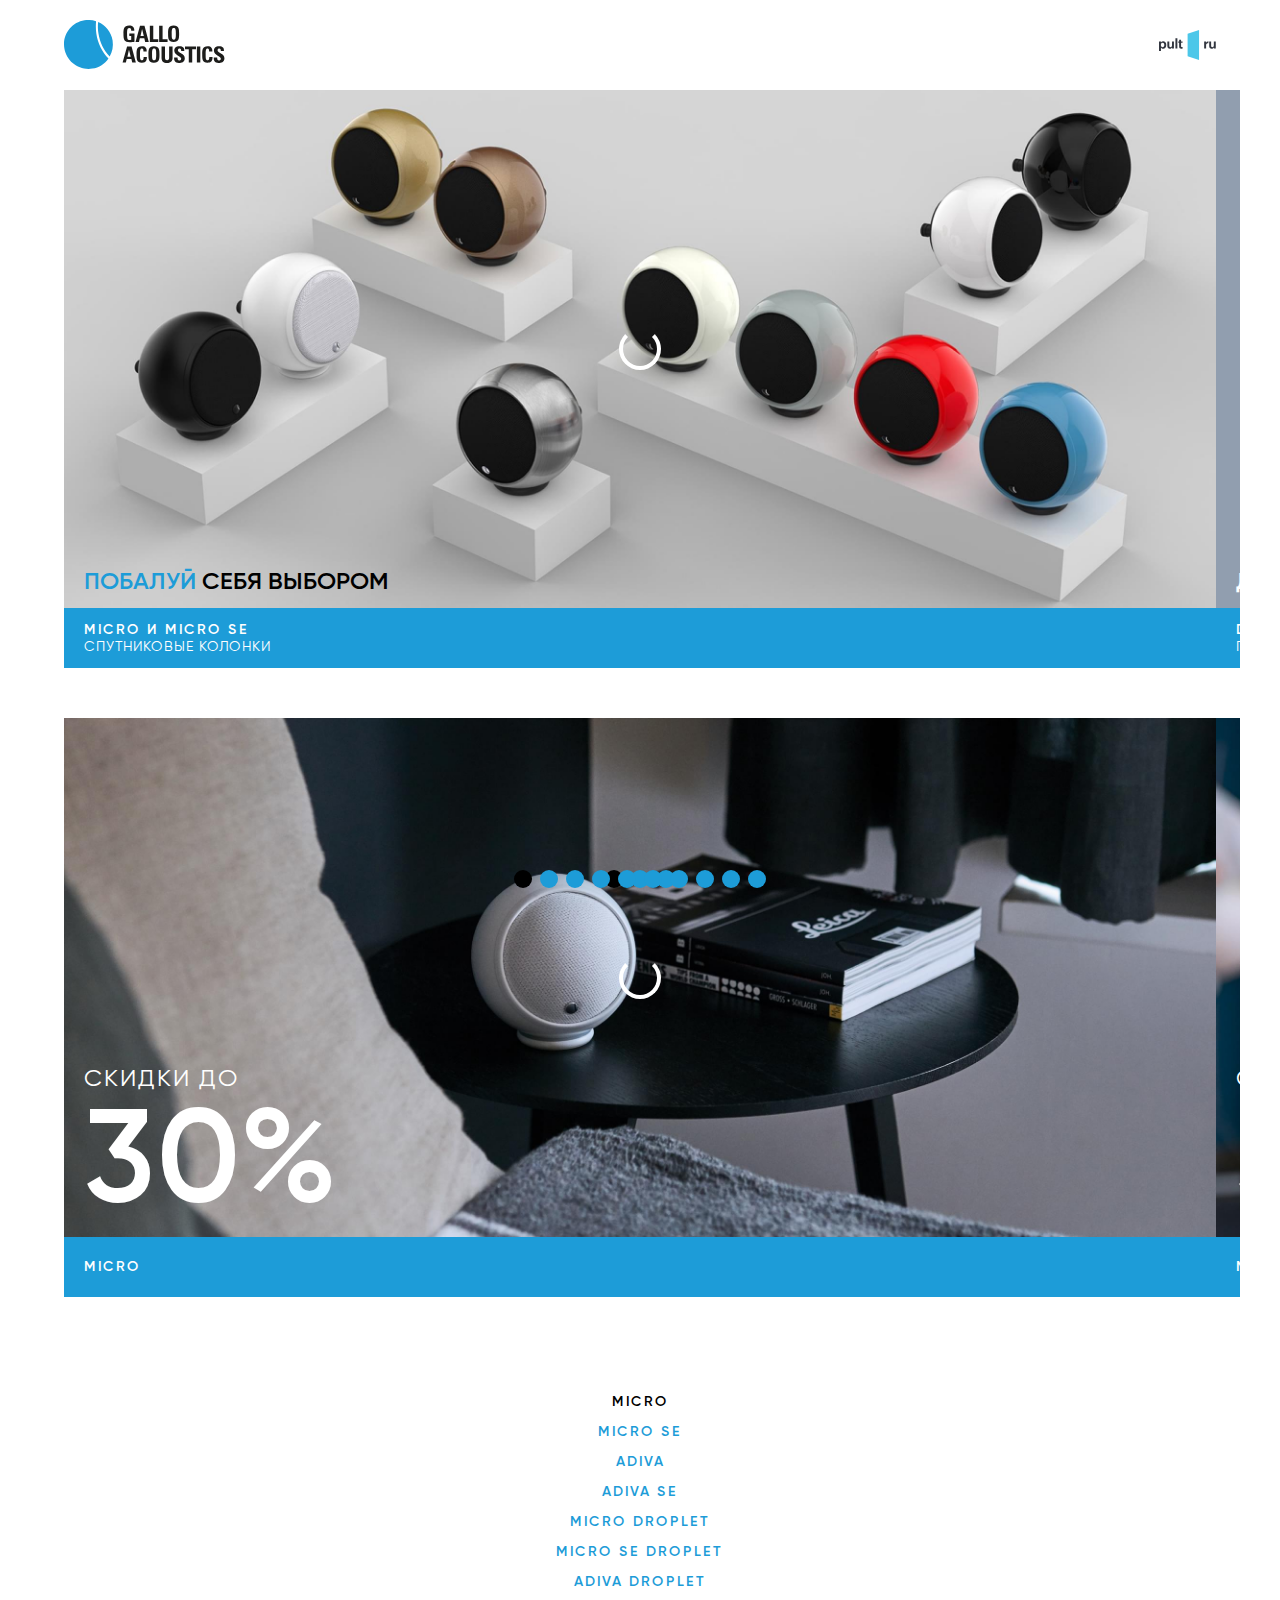
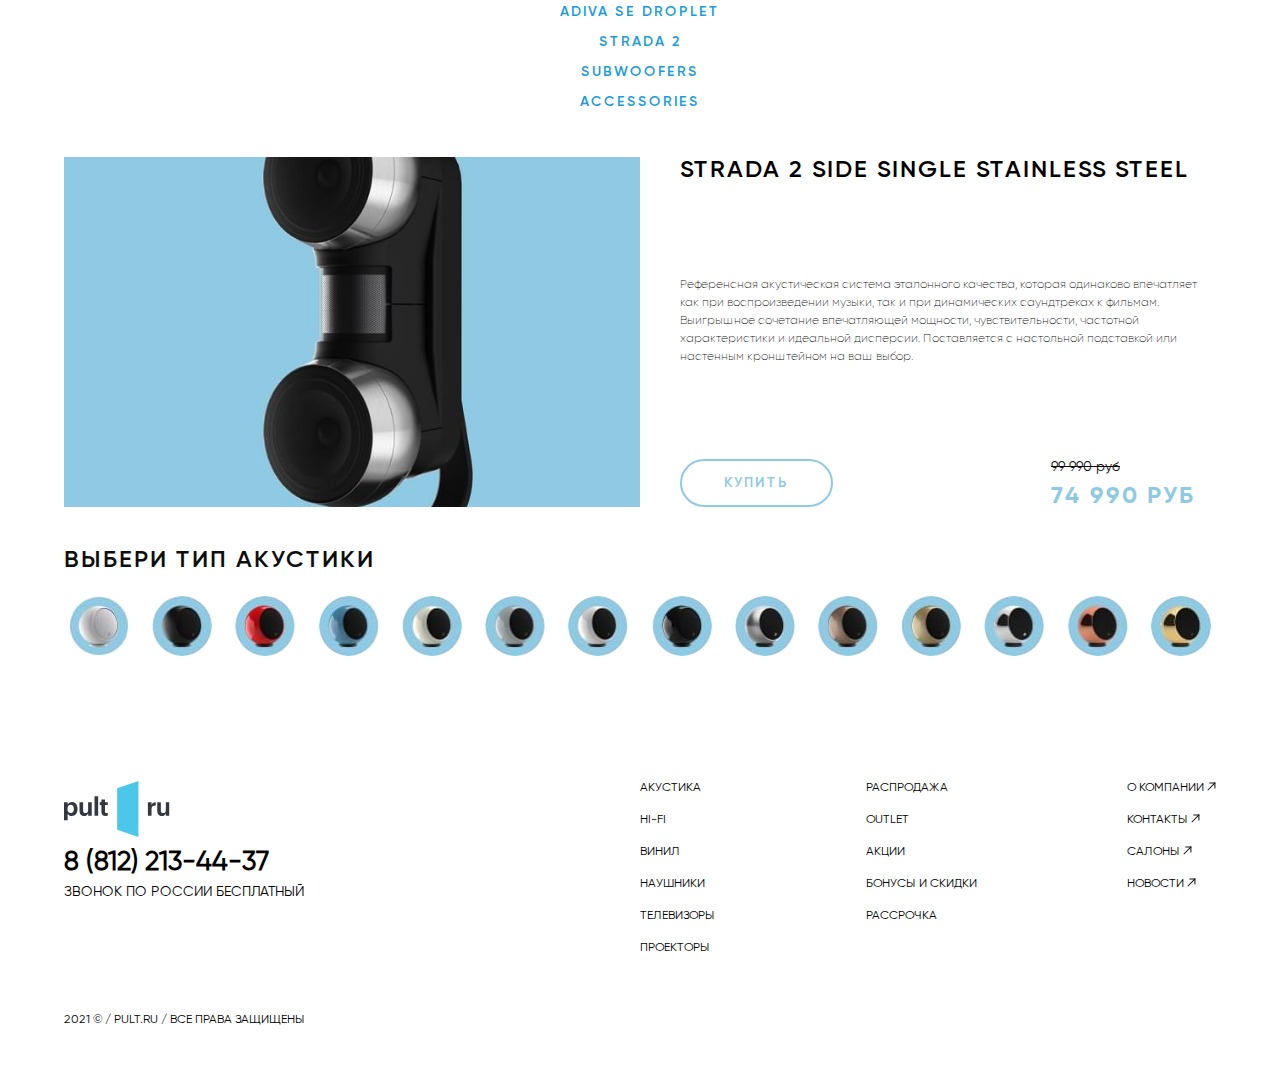
<file: atrada_2.html>
<!DOCTYPE html>
<html lang="en">

<head>
   <meta charset="UTF-8">
   <meta http-equiv="X-UA-Compatible" content="IE=edge">
   <meta name="viewport" content="width=device-width, initial-scale=1.0">
   <title>atrada_2</title>
   <meta property="og:description" content="">
   <link rel="shortcut icon" href="assets/img/icons/logo_pult.svg" type="image/ico">
   <link rel="stylesheet" href="assets/style/fonts.min.css" rel="preload">
   <link rel="stylesheet" href="https://unpkg.com/swiper/swiper-bundle.min.css" />
   <link rel="stylesheet" href="assets/style/style.min.css">

   <!-- Google Tag Manager -->
   <!-- <script>(function (w, d, s, l, i) {
         w[l] = w[l] || []; w[l].push({
            'gtm.start':
               new Date().getTime(), event: 'gtm.js'
         }); var f = d.getElementsByTagName(s)[0],
            j = d.createElement(s), dl = l != 'dataLayer' ? '&l=' + l : ''; j.async = true; j.src =
               'https://www.googletagmanager.com/gtm.js?id=' + i + dl; f.parentNode.insertBefore(j, f);
      })(window, document, 'script', 'dataLayer', 'GTM-WRF7S9B');</script> -->
   <!-- End Google Tag Manager -->

</head>

<body class="body">
   <header class="header">
      <div class="wrapper">
         <div class="header__wrapper">
            <a class="header__link link" href="https://www.pult.ru/" target="_blank">
               <img class="header__img" src="assets/img/icons/Gallo_Acoustics.svg" alt="Gallo_Acoustics">
            </a>
            <a class="header__link link" href="https://www.pult.ru/" target="_blank">
               <img class="header__img header__img--pult" src="assets/img/icons/logo_pult.svg" alt="pult.ru">
            </a>
         </div>
      </div>
   </header>
   <div class="main">
      <div class="slider">
         <div class="wrapper">
            <div class="slider__wrapper wrapper--slider swiper-container">
               <ul class="slider__blocks swiper-wrapper">
                  <li class="slider__block swiper-slide">
                     <a class=" slider__link link" target="_blank" href="#">
                        <div class="slider__baner">
                           <img class="slider__img swiper-lazy" src="assets/img/banners/micro_micro-se.jpg"
                              alt="Micro_micro-se">
                           <div class="swiper-lazy-preloader swiper-lazy-preloader-white"></div>
                           <p class="slider__text title">побалуй <span class="slider__text--black">себя выбором</span>
                           </p>
                        </div>
                        <div class="slider__footer">
                           <h2 class="slider__title title">Micro и micro se</h2>
                           <p class="slider__text-footer">спутниковые колонки</p>
                        </div>
                     </a>
                  </li>
                  <li class="slider__block swiper-slide">
                     <a class="slider__link link" target="_blank" href="#">
                        <div class="slider__baner">
                           <img class="slider__img swiper-lazy" src="assets/img/banners/droplet.jpg" alt="droplet">
                           <div class="swiper-lazy-preloader swiper-lazy-preloader-white"></div>
                           <p class="slider__text title"><span class="slider__text--white">Давай </span> <span
                                 class="slider__text--black">зажжём</span></p>
                        </div>
                        <div class="slider__footer">
                           <h2 class="slider__title title">droplet</h2>
                           <p class="slider__text-footer">подвесная акустика</p>
                        </div>
                     </a>
                  </li>
                  <li class="slider__block swiper-slide">
                     <a class=" slider__link link" target="_blank" href="#">
                        <div class="slider__baner">
                           <img class="slider__img swiper-lazy" src="assets/img/banners/PROFILESUBx2.jpg"
                              alt="Micro_micro-se">

                           <div class="swiper-lazy-preloader swiper-lazy-preloader-white"></div>
                           <p class="slider__text title">держаться <span class="slider__text--black">в тени</span>
                           </p>
                        </div>
                        <div class="slider__footer">
                           <h2 class="slider__title title">PROFILESUB</h2>
                           <p class="slider__text-footer">сабвуфер</p>
                        </div>
                     </a>
                  </li>
               </ul>
               <div class="pagination swiper-pagination"></div>
            </div>
         </div>
      </div>

      <div class="slider">
         <div class="wrapper">
            <div class="slider__wrapper wrapper--slider swiper-container">
               <ul class="slider__blocks swiper-wrapper">
                  <li class="slider__block swiper-slide">
                     <a class=" slider__link link" target="_blank" href="#">
                        <div class="slider__baner">
                           <img class="slider__img swiper-lazy" src="assets/img/banners/micro.jpg" alt="Micro_micro-se">

                           <div class="swiper-lazy-preloader swiper-lazy-preloader-white"></div>
                           <p class="slider__text  slider__text--discount"> скидки до <br><span
                                 class="slider__text--discount-b">30&#37</span>
                           </p>
                        </div>
                        <div class="slider__footer">
                           <h2 class="slider__title title">Micro</h2>
                        </div>
                     </a>
                  </li>
                  <li class="slider__block swiper-slide">
                     <a class=" slider__link link" target="_blank" href="#">
                        <div class="slider__baner">
                           <img class="slider__img swiper-lazy" src="assets/img/banners/micro-se.jpg"
                              alt="Micro_micro-se">

                           <div class="swiper-lazy-preloader swiper-lazy-preloader-white"></div>
                           <p class="slider__text  slider__text--discount"> скидки до <br><span
                                 class="slider__text--discount-b">30&#37</span>
                           </p>
                        </div>
                        <div class="slider__footer">
                           <h2 class="slider__title title">Micro se</h2>
                        </div>
                     </a>
                  </li>
                  <li class="slider__block swiper-slide">
                     <a class=" slider__link link" target="_blank" href="#">
                        <div class="slider__baner">
                           <img class="slider__img swiper-lazy" src="assets/img/banners/micro-droplet.jpg"
                              alt="Micro_micro-se">

                           <div class="swiper-lazy-preloader swiper-lazy-preloader-white"></div>
                           <p class="slider__text  slider__text--discount"> скидки до <br><span
                                 class="slider__text--discount-b">30&#37</span>
                           </p>
                        </div>
                        <div class="slider__footer">
                           <h2 class="slider__title title">micro droplet</h2>
                        </div>
                     </a>
                  </li>

                  <li class="slider__block swiper-slide">
                     <a class=" slider__link link" target="_blank" href="#">
                        <div class="slider__baner">
                           <img class="slider__img swiper-lazy" src="assets/img/banners/micro-droplet.jpg"
                              alt="Micro_micro-se">

                           <div class="swiper-lazy-preloader swiper-lazy-preloader-white"></div>
                           <p class="slider__text  slider__text--discount"> скидки до <br><span
                                 class="slider__text--discount-b">30&#37</span>
                           </p>
                        </div>
                        <div class="slider__footer">
                           <h2 class="slider__title title">micro se droplet</h2>
                        </div>
                     </a>
                  </li>

                  <li class="slider__block swiper-slide">
                     <a class=" slider__link link" target="_blank" href="#">
                        <div class="slider__baner">
                           <img class="slider__img swiper-lazy" src="assets/img/banners/micro-droplet.jpg"
                              alt="Micro_micro-se">

                           <div class="swiper-lazy-preloader swiper-lazy-preloader-white"></div>
                           <p class="slider__text  slider__text--discount"> скидки до <br><span
                                 class="slider__text--discount-b">30&#37</span>
                           </p>
                        </div>
                        <div class="slider__footer">
                           <h2 class="slider__title title">adiva droplet</h2>
                        </div>
                     </a>
                  </li>
                  <li class="slider__block swiper-slide">
                     <a class=" slider__link link" target="_blank" href="#">
                        <div class="slider__baner">
                           <img class="slider__img swiper-lazy" src="assets/img/banners/micro-droplet.jpg"
                              alt="Micro_micro-se">

                           <div class="swiper-lazy-preloader swiper-lazy-preloader-white"></div>
                           <p class="slider__text  slider__text--discount"> скидки до <br><span
                                 class="slider__text--discount-b">30&#37</span>
                           </p>
                        </div>
                        <div class="slider__footer">
                           <h2 class="slider__title title">adiva se droplet</h2>
                        </div>
                     </a>
                  </li>

                  <li class="slider__block swiper-slide">
                     <a class="slider__link link" target="_blank" href="#">
                        <div class="slider__baner">
                           <img class="slider__img swiper-lazy" src="assets/img/banners/adiva.jpg" alt="Micro_micro-se">

                           <div class="swiper-lazy-preloader swiper-lazy-preloader-white"></div>
                           <p class="slider__text  slider__text--discount"> скидки до <br><span
                                 class="slider__text--discount-b">30&#37</span>
                           </p>
                        </div>
                        <div class="slider__footer">
                           <h2 class="slider__title title">adiva</h2>
                        </div>
                     </a>
                  </li>
                  <li class="slider__block swiper-slide">
                     <a class=" slider__link link" target="_blank" href="#">
                        <div class="slider__baner">
                           <img class="slider__img swiper-lazy" src="assets/img/banners/adiva.jpg" alt="Micro_micro-se">

                           <div class="swiper-lazy-preloader swiper-lazy-preloader-white"></div>
                           <p class="slider__text  slider__text--discount"> скидки до <br><span
                                 class="slider__text--discount-b">30&#37</span>
                           </p>
                        </div>
                        <div class="slider__footer">
                           <h2 class="slider__title title">adiva se</h2>
                        </div>
                     </a>
                  </li>
                  <li class="slider__block swiper-slide">
                     <a class=" slider__link link" target="_blank" href="#">
                        <div class="slider__baner">
                           <img class="slider__img swiper-lazy" src="assets/img/banners/strada-2.jpg"
                              alt="Micro_micro-se">

                           <div class="swiper-lazy-preloader swiper-lazy-preloader-white"></div>
                           <p class="slider__text slider__text--right  slider__text--discount"> скидки до <br><span
                                 class="slider__text--discount-b">30&#37</span>
                           </p>
                        </div>
                        <div class="slider__footer">
                           <h2 class="slider__title title">strada 2</h2>
                        </div>
                     </a>
                  </li>

                  <li class="slider__block swiper-slide">
                     <a class=" slider__link link" target="_blank" href="#">
                        <div class="slider__baner">
                           <img class="slider__img swiper-lazy" src="assets/img/banners/PROFILESUBx2.jpg"
                              alt="Micro_micro-se">

                           <div class="swiper-lazy-preloader swiper-lazy-preloader-white"></div>
                           <p class="slider__text  slider__text--discount"> скидки до <br><span
                                 class="slider__text--discount-b">30&#37</span>
                           </p>
                        </div>
                        <div class="slider__footer">
                           <h2 class="slider__title title">subwoofers</h2>
                        </div>
                     </a>
                  </li>
               </ul>
               <div class="pagination swiper-pagination"></div>
            </div>
         </div>
      </div>
   </div>

   </div>
   <div class="menu">
      <div class="wrapper">
         <div class="menu__wrapper">

            <div class="menu__col">
               <ul class="menu__widget widget">
                  <li class="widget__item active" data-image="assets/img/menu/microWhiteBackground.jpg">
                     <a href="/micro.html" class="widget__link">Micro</a>
                  </li>
                  <li class="widget__item" data-image="assets/img/menu/microSeWhiteBackground.jpg">
                     <a href="/micro_se.html" class="widget__link">MICRO SE</a>
                  </li>
                  <li class="widget__item" data-image="assets/img/menu/adivaWhiteBackground.jpg">
                     <a href="/adiva.html" class="widget__link">ADIVA</a>
                  </li>
                  <li class="widget__item" data-image="assets/img/menu/adivaSeWhiteBackground.jpg">
                     <a href="/adiva_se.html" class="widget__link">ADIVA SE</a>
                  </li>
                  <li class="widget__item" data-image="assets/img/menu/microDropletWhiteBackground.jpg">
                     <a href="/micro_droplet.html" class="widget__link">MICRO DROPLET</a>
                  </li>
                  <li class="widget__item" data-image="assets/img/menu/microDropletSeWhiteBackground.jpg">
                     <a href="/micro_se_droplet.html" class="widget__link">MICRO SE DROPLET</a>
                  </li>
                  <li class="widget__item" data-image="assets/img/menu/adivaDropletWhiteBackground.jpg">
                     <a href="/adiva_droplet.html" class="widget__link">ADIVA DROPLET</a>
                  </li>
                  <li class="widget__item" data-image="assets/img/menu/adivaSeDropletWhiteBackground.jpg">
                     <a href="/adiva_se_droplet.html" class="widget__link">ADIVA SE DROPLET</a>
                  </li>
                  <li class="widget__item" data-image="assets/img/menu/STRADA-2WhiteBackground.jpg">
                     <a href="/atrada_2.html" class="widget__link">STRADA 2</a>
                  </li>
                  <li class="widget__item" data-image="assets/img/menu/subwoofersWhiteBackground.jpg">
                     <a href="/subwoofers.html" class="widget__link">subwoofers</a>
                  </li>
                  <li class="widget__item" data-image="assets/img/menu/accessoriesWhiteBackground.jpg">
                     <a href="/accessories.html" class="widget__link">accessories</a>
                  </li>
               </ul>
            </div>
            <div class="menu__col">
               <img class="menu__img " src="assets/img/menu/microWhiteBackground.jpg" alt="Micro_micro-se">
            </div>
         </div>
      </div>
   </div>

   <div class="product">
      <div class="wrapper">
         <div class="product__grid">
            <div class="product__picture">
               <h2 class="product__picture-title title">STRADA 2 SIDE SINGLE STAINLESS STEEL</h2>
               <img class=product__img src="assets/img/price/STRADA_2/STRADA_2_SIDE_ SINGLE_STAINLESS_STEEL.jpg"
                  alt="STRADA_2">
            </div>
            <div class="product__content">
               <h2 class="product__title title">STRADA 2 SIDE SINGLE STAINLESS STEEL</h2>
               <p class="product__text">
                  Референсная акустическая система эталонного качества, которая одинаково впечатляет как при
                  воспроизведении музыки, так и при динамических саундтреках к фильмам. Выигрышное сочетание
                  впечатляющей мощности, чувствительности, частотной характеристики и идеальной дисперсии. Поставляется
                  с настольной подставкой или настенным кронштейном на ваш выбор.
               </p>
               <div class="product__get">
                  <a class="product__btn link" href="/" target="_blank">купить</a>
                  <div class="product__prices">
                     <p class="product__price product__price--before">99 990 руб</p>
                     <p class="product__price product__price--after">74 990 руб</p>
                  </div>
               </div>
            </div>
            <p class="product__question">
               выбери тип акустики
            </p>

            <ul class="product__colors">
               <li class="product__color active">
                  <img class="product__img-color" src="assets/img/price/microMatt/microMattWhiteBlueBackground-min.jpg"
                     alt="microMatt">
               </li>
               <li class="product__color">
                  <img class="product__img-color" src="assets/img/price/microMatt/microMattBlackBlueBackground-min.jpg"
                     alt="microMatt">
               </li>
               <li class="product__color">
                  <img class="product__img-color" src="assets/img/price/microMatt/microMattRedBlueBackground-min.jpg"
                     alt="microMatt">
               </li>
               <li class="product__color">
                  <img class="product__img-color" src="assets/img/price/microMatt/microMattBlueBlueBackground-min.jpg"
                     alt="microMatt">
               </li>
               <li class="product__color">
                  <img class="product__img-color" src="assets/img/price/microMatt/microMattCremeBlueBackground-min.jpg"
                     alt="microMatt">
               </li>
               <li class="product__color">
                  <img class="product__img-color" src="assets/img/price/microMatt/microMattGreyBlueBackground-min.jpg"
                     alt="microMatt">
               </li>
               <li class="product__color">
                  <img class="product__img-color" src="assets/img/price/microMatt/microMattGWhiteBlueBackground-min.jpg"
                     alt="microMatt">
               </li>
               <li class="product__color">
                  <img class="product__img-color" src="assets/img/price/microMatt/microMattGBlackBlueBackground-min.jpg"
                     alt="microMatt">
               </li>
               <li class="product__color">
                  <img class="product__img-color" src="assets/img/price/microMatt/microMattSteelBlueBackground-min.jpg"
                     alt="microMatt">
               </li>
               <li class="product__color">
                  <img class="product__img-color" src="assets/img/price/microMatt/microMattBronzeBlueBackground-min.jpg"
                     alt="microMatt">
               </li>
               <li class="product__color">
                  <img class="product__img-color" src="assets/img/price/microMatt/microMattGoldBlueBackground-min.jpg"
                     alt="microMatt">
               </li>
               <li class="product__color">
                  <img class="product__img-color"
                     src="assets/img/price/microMatt/microMattLChromeBlueBackground-min.jpg" alt="microMatt">
               </li>
               <li class="product__color">
                  <img class="product__img-color" src="assets/img/price/microMatt/microMattCopperBlueBackground-min.jpg"
                     alt="microMatt">
               </li>
               <li class="product__color">
                  <img class="product__img-color" src="assets/img/price/microMatt/microMattLGoldBlueBackground-min.jpg"
                     alt="microMatt">
               </li>
            </ul>
         </div>
      </div>
   </div>

   <footer class="footer">
      <div class="wrapper">
         <div class="footer__blocks">
            <div class="footer__block">
               <div class="footer__logo">
                  <a class="footer__logo-link link" target="_blank" href="https://www.pult.ru/">
                     <img class="footer__logo-img" src="assets/img/icons/Logo_pult-footer.svg" alt="pult.ru">
                  </a>
               </div>
               <div class="footer__call">
                  <a class="footer__tel" href="tel:+78005555152" target="_blank">8 (812) 213-44-37</a>
                  <p class="footer__call-text">Звонок по России бесплатный</p>
               </div>
            </div>

            <ul class="footer__columns">
               <li class="footer__column">
                  <ul class="footer__list">
                     <li class="footer__list-item">
                        <a class="footer__link link" href="#">Акустика</a>
                     </li>
                     <li class="footer__list-item">
                        <a class="footer__link" href="#">Hi-Fi</a>
                     </li>
                     <li class="footer__list-item">
                        <a class="footer__link" href="#">Винил</a>
                     </li>
                     <li class="footer__list-item">
                        <a class="footer__link" href="#">Наушники</a>
                     </li>
                     <li class="footer__list-item">
                        <a class="footer__link" href="#">Телевизоры</a>
                     </li>
                     <li class="footer__list-item">
                        <a class="footer__link" href="#">Проекторы</a>
                     </li>
                  </ul>
               </li>
               <li class="footer__column">
                  <ul class="footer__list">
                     <li class="footer__list-item">
                        <a class="footer__link" href="#">Распродажа</a>
                     </li>
                     <li class="footer__list-item">
                        <a class="footer__link" href="#">Outlet</a>
                     </li>
                     <li class="footer__list-item">
                        <a class="footer__link" href="#">Акции</a>
                     </li>
                     <li class="footer__list-item">
                        <a class="footer__link" href="#">Бонусы и скидки</a>
                     </li>
                     <li class="footer__list-item">
                        <a class="footer__link" href="#">Рассрочка</a>
                     </li>
                  </ul>
               </li>
               <li class="footer__column">
                  <ul class="footer__list">
                     <li class="footer__list-item">
                        <a class="footer__link" href="#">О компании</a>
                     </li>
                     <li class="footer__list-item">
                        <a class="footer__link" href="#">Контакты</a>
                     </li>
                     <li class="footer__list-item">
                        <a class="footer__link" href="#">Салоны</a>
                     </li>
                     <li class="footer__list-item">
                        <a class="footer__link" href="#">Новости</a>
                     </li>
                  </ul>
               </li>
            </ul>
         </div>
         <p class="footer__copyright">2021 © / pult.ru / все права защищены</p>
      </div>
   </footer>
   <script src="https://unpkg.com/swiper/swiper-bundle.min.js"></script>
   <script src="assets/js/script.js"></script>
</body>

</html>
</file>
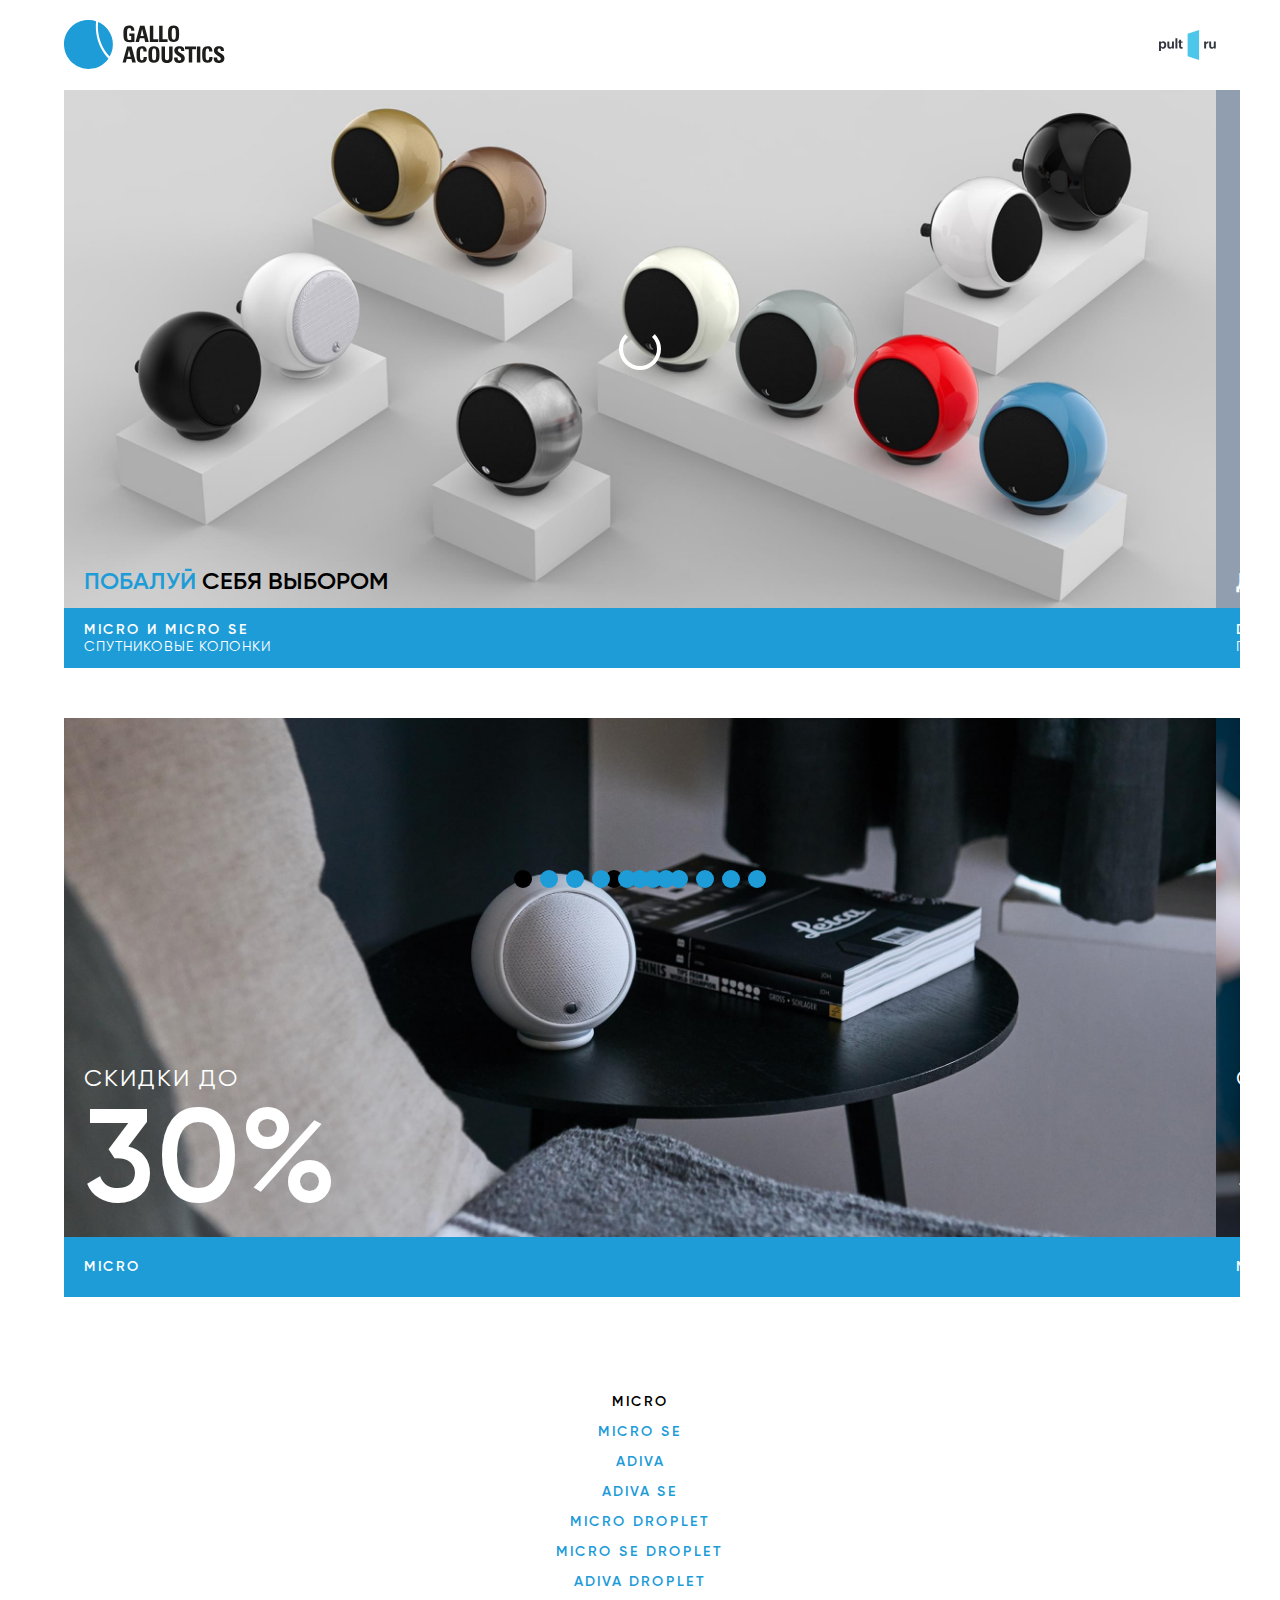
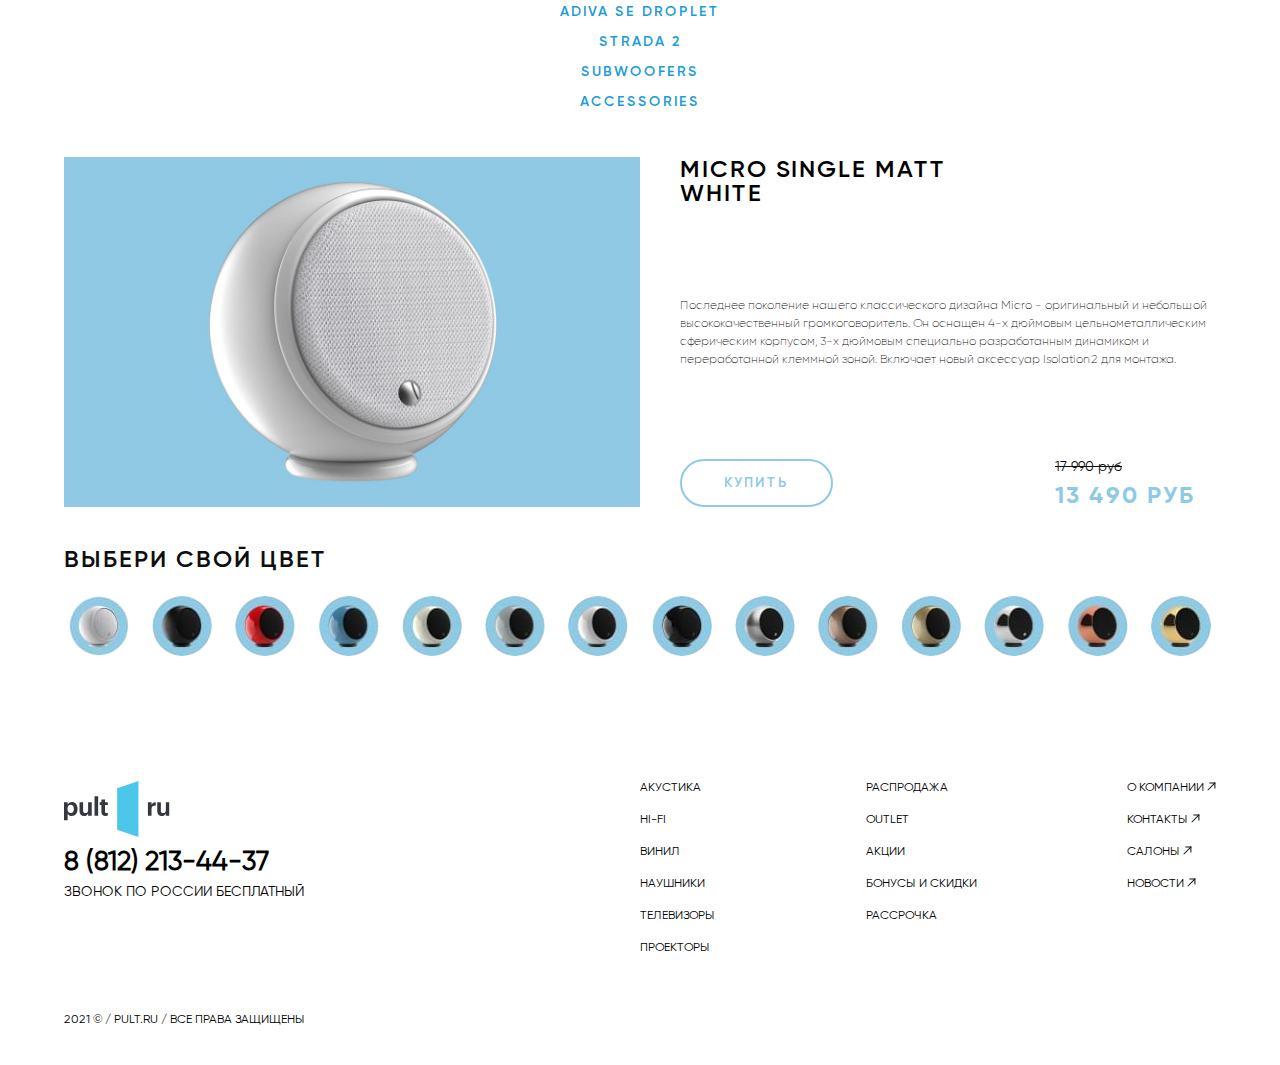
<file: micro.html>
<!DOCTYPE html>
<html lang="en">

<head>
   <meta charset="UTF-8">
   <meta http-equiv="X-UA-Compatible" content="IE=edge">
   <meta name="viewport" content="width=device-width, initial-scale=1.0">
   <title>micro</title>
   <meta property="og:description" content="">
   <link rel="shortcut icon" href="assets/img/icons/logo_pult.svg" type="image/ico">
   <link rel="stylesheet" href="assets/style/fonts.min.css" rel="preload">
   <link rel="stylesheet" href="https://unpkg.com/swiper/swiper-bundle.min.css" />
   <link rel="stylesheet" href="assets/style/style.min.css">

   <!-- Google Tag Manager -->
   <!-- <script>(function (w, d, s, l, i) {
         w[l] = w[l] || []; w[l].push({
            'gtm.start':
               new Date().getTime(), event: 'gtm.js'
         }); var f = d.getElementsByTagName(s)[0],
            j = d.createElement(s), dl = l != 'dataLayer' ? '&l=' + l : ''; j.async = true; j.src =
               'https://www.googletagmanager.com/gtm.js?id=' + i + dl; f.parentNode.insertBefore(j, f);
      })(window, document, 'script', 'dataLayer', 'GTM-WRF7S9B');</script> -->
   <!-- End Google Tag Manager -->

</head>

<body class="body">
   <header class="header">
      <div class="wrapper">
         <div class="header__wrapper">
            <a class="header__link link" href="https://www.pult.ru/" target="_blank">
               <img class="header__img" src="assets/img/icons/Gallo_Acoustics.svg" alt="Gallo_Acoustics">
            </a>
            <a class="header__link link" href="https://www.pult.ru/" target="_blank">
               <img class="header__img header__img--pult" src="assets/img/icons/logo_pult.svg" alt="pult.ru">
            </a>
         </div>
      </div>
   </header>
   <div class="main">
      <div class="slider">
         <div class="wrapper">
            <div class="slider__wrapper wrapper--slider swiper-container">
               <ul class="slider__blocks swiper-wrapper">
                  <li class="slider__block swiper-slide">
                     <a class=" slider__link link" target="_blank" href="#">
                        <div class="slider__baner">
                           <img class="slider__img swiper-lazy" src="assets/img/banners/micro_micro-se.jpg"
                              alt="Micro_micro-se">
                           <div class="swiper-lazy-preloader swiper-lazy-preloader-white"></div>
                           <p class="slider__text title">побалуй <span class="slider__text--black">себя выбором</span>
                           </p>
                        </div>
                        <div class="slider__footer">
                           <h2 class="slider__title title">Micro и micro se</h2>
                           <p class="slider__text-footer">спутниковые колонки</p>
                        </div>
                     </a>
                  </li>
                  <li class="slider__block swiper-slide">
                     <a class="slider__link link" target="_blank" href="#">
                        <div class="slider__baner">
                           <img class="slider__img swiper-lazy" src="assets/img/banners/droplet.jpg" alt="droplet">
                           <div class="swiper-lazy-preloader swiper-lazy-preloader-white"></div>
                           <p class="slider__text title"><span class="slider__text--white">Давай </span> <span
                                 class="slider__text--black">зажжём</span></p>
                        </div>
                        <div class="slider__footer">
                           <h2 class="slider__title title">droplet</h2>
                           <p class="slider__text-footer">подвесная акустика</p>
                        </div>
                     </a>
                  </li>
                  <li class="slider__block swiper-slide">
                     <a class=" slider__link link" target="_blank" href="#">
                        <div class="slider__baner">
                           <img class="slider__img swiper-lazy" src="assets/img/banners/PROFILESUBx2.jpg"
                              alt="Micro_micro-se">

                           <div class="swiper-lazy-preloader swiper-lazy-preloader-white"></div>
                           <p class="slider__text title">держаться <span class="slider__text--black">в тени</span>
                           </p>
                        </div>
                        <div class="slider__footer">
                           <h2 class="slider__title title">PROFILESUB</h2>
                           <p class="slider__text-footer">сабвуфер</p>
                        </div>
                     </a>
                  </li>
               </ul>
               <div class="pagination swiper-pagination"></div>
            </div>
         </div>
      </div>

      <div class="slider">
         <div class="wrapper">
            <div class="slider__wrapper wrapper--slider swiper-container">
               <ul class="slider__blocks swiper-wrapper">
                  <li class="slider__block swiper-slide">
                     <a class=" slider__link link" target="_blank" href="#">
                        <div class="slider__baner">
                           <img class="slider__img swiper-lazy" src="assets/img/banners/micro.jpg" alt="Micro_micro-se">

                           <div class="swiper-lazy-preloader swiper-lazy-preloader-white"></div>
                           <p class="slider__text  slider__text--discount"> скидки до <br><span
                                 class="slider__text--discount-b">30&#37</span>
                           </p>
                        </div>
                        <div class="slider__footer">
                           <h2 class="slider__title title">Micro</h2>
                        </div>
                     </a>
                  </li>
                  <li class="slider__block swiper-slide">
                     <a class=" slider__link link" target="_blank" href="#">
                        <div class="slider__baner">
                           <img class="slider__img swiper-lazy" src="assets/img/banners/micro-se.jpg"
                              alt="Micro_micro-se">

                           <div class="swiper-lazy-preloader swiper-lazy-preloader-white"></div>
                           <p class="slider__text  slider__text--discount"> скидки до <br><span
                                 class="slider__text--discount-b">30&#37</span>
                           </p>
                        </div>
                        <div class="slider__footer">
                           <h2 class="slider__title title">Micro se</h2>
                        </div>
                     </a>
                  </li>
                  <li class="slider__block swiper-slide">
                     <a class=" slider__link link" target="_blank" href="#">
                        <div class="slider__baner">
                           <img class="slider__img swiper-lazy" src="assets/img/banners/micro-droplet.jpg"
                              alt="Micro_micro-se">

                           <div class="swiper-lazy-preloader swiper-lazy-preloader-white"></div>
                           <p class="slider__text  slider__text--discount"> скидки до <br><span
                                 class="slider__text--discount-b">30&#37</span>
                           </p>
                        </div>
                        <div class="slider__footer">
                           <h2 class="slider__title title">micro droplet</h2>
                        </div>
                     </a>
                  </li>

                  <li class="slider__block swiper-slide">
                     <a class=" slider__link link" target="_blank" href="#">
                        <div class="slider__baner">
                           <img class="slider__img swiper-lazy" src="assets/img/banners/micro-droplet.jpg"
                              alt="Micro_micro-se">

                           <div class="swiper-lazy-preloader swiper-lazy-preloader-white"></div>
                           <p class="slider__text  slider__text--discount"> скидки до <br><span
                                 class="slider__text--discount-b">30&#37</span>
                           </p>
                        </div>
                        <div class="slider__footer">
                           <h2 class="slider__title title">micro se droplet</h2>
                        </div>
                     </a>
                  </li>

                  <li class="slider__block swiper-slide">
                     <a class=" slider__link link" target="_blank" href="#">
                        <div class="slider__baner">
                           <img class="slider__img swiper-lazy" src="assets/img/banners/micro-droplet.jpg"
                              alt="Micro_micro-se">

                           <div class="swiper-lazy-preloader swiper-lazy-preloader-white"></div>
                           <p class="slider__text  slider__text--discount"> скидки до <br><span
                                 class="slider__text--discount-b">30&#37</span>
                           </p>
                        </div>
                        <div class="slider__footer">
                           <h2 class="slider__title title">adiva droplet</h2>
                        </div>
                     </a>
                  </li>
                  <li class="slider__block swiper-slide">
                     <a class=" slider__link link" target="_blank" href="#">
                        <div class="slider__baner">
                           <img class="slider__img swiper-lazy" src="assets/img/banners/micro-droplet.jpg"
                              alt="Micro_micro-se">

                           <div class="swiper-lazy-preloader swiper-lazy-preloader-white"></div>
                           <p class="slider__text  slider__text--discount"> скидки до <br><span
                                 class="slider__text--discount-b">30&#37</span>
                           </p>
                        </div>
                        <div class="slider__footer">
                           <h2 class="slider__title title">adiva se droplet</h2>
                        </div>
                     </a>
                  </li>

                  <li class="slider__block swiper-slide">
                     <a class="slider__link link" target="_blank" href="#">
                        <div class="slider__baner">
                           <img class="slider__img swiper-lazy" src="assets/img/banners/adiva.jpg" alt="Micro_micro-se">

                           <div class="swiper-lazy-preloader swiper-lazy-preloader-white"></div>
                           <p class="slider__text  slider__text--discount"> скидки до <br><span
                                 class="slider__text--discount-b">30&#37</span>
                           </p>
                        </div>
                        <div class="slider__footer">
                           <h2 class="slider__title title">adiva</h2>
                        </div>
                     </a>
                  </li>
                  <li class="slider__block swiper-slide">
                     <a class=" slider__link link" target="_blank" href="#">
                        <div class="slider__baner">
                           <img class="slider__img swiper-lazy" src="assets/img/banners/adiva.jpg" alt="Micro_micro-se">

                           <div class="swiper-lazy-preloader swiper-lazy-preloader-white"></div>
                           <p class="slider__text  slider__text--discount"> скидки до <br><span
                                 class="slider__text--discount-b">30&#37</span>
                           </p>
                        </div>
                        <div class="slider__footer">
                           <h2 class="slider__title title">adiva se</h2>
                        </div>
                     </a>
                  </li>
                  <li class="slider__block swiper-slide">
                     <a class=" slider__link link" target="_blank" href="#">
                        <div class="slider__baner">
                           <img class="slider__img swiper-lazy" src="assets/img/banners/strada-2.jpg"
                              alt="Micro_micro-se">

                           <div class="swiper-lazy-preloader swiper-lazy-preloader-white"></div>
                           <p class="slider__text slider__text--right  slider__text--discount"> скидки до <br><span
                                 class="slider__text--discount-b">30&#37</span>
                           </p>
                        </div>
                        <div class="slider__footer">
                           <h2 class="slider__title title">strada 2</h2>
                        </div>
                     </a>
                  </li>

                  <li class="slider__block swiper-slide">
                     <a class=" slider__link link" target="_blank" href="#">
                        <div class="slider__baner">
                           <img class="slider__img swiper-lazy" src="assets/img/banners/PROFILESUBx2.jpg"
                              alt="Micro_micro-se">

                           <div class="swiper-lazy-preloader swiper-lazy-preloader-white"></div>
                           <p class="slider__text  slider__text--discount"> скидки до <br><span
                                 class="slider__text--discount-b">30&#37</span>
                           </p>
                        </div>
                        <div class="slider__footer">
                           <h2 class="slider__title title">subwoofers</h2>
                        </div>
                     </a>
                  </li>
               </ul>
               <div class="pagination swiper-pagination"></div>
            </div>
         </div>
      </div>
   </div>

   </div>
   <div class="menu">
      <div class="wrapper">
         <div class="menu__wrapper">

            <div class="menu__col">
               <ul class="menu__widget widget">
                  <li class="widget__item active" data-image="assets/img/menu/microWhiteBackground.jpg">
                     <a href="/micro.html" class="widget__link">Micro</a>
                  </li>
                  <li class="widget__item" data-image="assets/img/menu/microSeWhiteBackground.jpg">
                     <a href="/micro_se.html" class="widget__link">MICRO SE</a>
                  </li>
                  <li class="widget__item" data-image="assets/img/menu/adivaWhiteBackground.jpg">
                     <a href="/adiva.html" class="widget__link">ADIVA</a>
                  </li>
                  <li class="widget__item" data-image="assets/img/menu/adivaSeWhiteBackground.jpg">
                     <a href="/adiva_se.html" class="widget__link">ADIVA SE</a>
                  </li>
                  <li class="widget__item" data-image="assets/img/menu/microDropletWhiteBackground.jpg">
                     <a href="/micro_droplet.html" class="widget__link">MICRO DROPLET</a>
                  </li>
                  <li class="widget__item" data-image="assets/img/menu/microDropletSeWhiteBackground.jpg">
                     <a href="/micro_se_droplet.html" class="widget__link">MICRO SE DROPLET</a>
                  </li>
                  <li class="widget__item" data-image="assets/img/menu/adivaDropletWhiteBackground.jpg">
                     <a href="/adiva_droplet.html" class="widget__link">ADIVA DROPLET</a>
                  </li>
                  <li class="widget__item" data-image="assets/img/menu/adivaSeDropletWhiteBackground.jpg">
                     <a href="/adiva_se_droplet.html" class="widget__link">ADIVA SE DROPLET</a>
                  </li>
                  <li class="widget__item" data-image="assets/img/menu/STRADA-2WhiteBackground.jpg">
                     <a href="/atrada_2.html" class="widget__link">STRADA 2</a>
                  </li>
                  <li class="widget__item" data-image="assets/img/menu/subwoofersWhiteBackground.jpg">
                     <a href="/subwoofers.html" class="widget__link">subwoofers</a>
                  </li>
                  <li class="widget__item" data-image="assets/img/menu/accessoriesWhiteBackground.jpg">
                     <a href="/accessories.html" class="widget__link">accessories</a>
                  </li>
               </ul>
            </div>
            <div class="menu__col">
               <img class="menu__img " src="assets/img/menu/microWhiteBackground.jpg" alt="Micro_micro-se">
            </div>
         </div>
      </div>
   </div>

   <div class="product">
      <div class="wrapper">
         <div class="product__grid">
            <div class="product__picture">
               <h2 class="product__picture-title title">MICRO SINGLE MATT WHITE</h2>
               <img class=product__img src="assets/img/price/microMatt/microMattWhiteBlueBackground.jpg"
                  alt="Micro_micro-se">
            </div>
            <div class="product__content">
               <h2 class="product__title title">MICRO SINGLE MATT <br> WHITE</h2>
               <p class="product__text">
                  Последнее поколение нашего классического дизайна Micro - оригинальный и небольшой высококачественный
                  громкоговоритель. Он оснащен 4-х дюймовым цельнометаллическим сферическим корпусом, 3-х дюймовым
                  специально разработанным динамиком и переработанной клеммной зоной. Включает новый аксессуар
                  Isolation2 для монтажа.
               </p>
               <div class="product__get">
                  <a class="product__btn link" href="/" target="_blank">купить</a>
                  <div class="product__prices">
                     <p class="product__price product__price--before">17 990 руб</p>
                     <p class="product__price product__price--after">13 490 руб</p>
                  </div>
               </div>
            </div>
            <p class="product__question">
               выбери свой цвет
            </p>

            <ul class="product__colors">
               <li class="product__color active">
                  <img class="product__img-color" src="assets/img/price/microMatt/microMattWhiteBlueBackground-min.jpg"
                     alt="microMatt">
               </li>
               <li class="product__color">
                  <img class="product__img-color" src="assets/img/price/microMatt/microMattBlackBlueBackground-min.jpg"
                     alt="microMatt">
               </li>
               <li class="product__color">
                  <img class="product__img-color" src="assets/img/price/microMatt/microMattRedBlueBackground-min.jpg"
                     alt="microMatt">
               </li>
               <li class="product__color">
                  <img class="product__img-color" src="assets/img/price/microMatt/microMattBlueBlueBackground-min.jpg"
                     alt="microMatt">
               </li>
               <li class="product__color">
                  <img class="product__img-color" src="assets/img/price/microMatt/microMattCremeBlueBackground-min.jpg"
                     alt="microMatt">
               </li>
               <li class="product__color">
                  <img class="product__img-color" src="assets/img/price/microMatt/microMattGreyBlueBackground-min.jpg"
                     alt="microMatt">
               </li>
               <li class="product__color">
                  <img class="product__img-color" src="assets/img/price/microMatt/microMattGWhiteBlueBackground-min.jpg"
                     alt="microMatt">
               </li>
               <li class="product__color">
                  <img class="product__img-color" src="assets/img/price/microMatt/microMattGBlackBlueBackground-min.jpg"
                     alt="microMatt">
               </li>
               <li class="product__color">
                  <img class="product__img-color" src="assets/img/price/microMatt/microMattSteelBlueBackground-min.jpg"
                     alt="microMatt">
               </li>
               <li class="product__color">
                  <img class="product__img-color" src="assets/img/price/microMatt/microMattBronzeBlueBackground-min.jpg"
                     alt="microMatt">
               </li>
               <li class="product__color">
                  <img class="product__img-color" src="assets/img/price/microMatt/microMattGoldBlueBackground-min.jpg"
                     alt="microMatt">
               </li>
               <li class="product__color">
                  <img class="product__img-color"
                     src="assets/img/price/microMatt/microMattLChromeBlueBackground-min.jpg" alt="microMatt">
               </li>
               <li class="product__color">
                  <img class="product__img-color" src="assets/img/price/microMatt/microMattCopperBlueBackground-min.jpg"
                     alt="microMatt">
               </li>
               <li class="product__color">
                  <img class="product__img-color" src="assets/img/price/microMatt/microMattLGoldBlueBackground-min.jpg"
                     alt="microMatt">
               </li>
            </ul>
         </div>
      </div>
   </div>

   <footer class="footer">
      <div class="wrapper">
         <div class="footer__blocks">
            <div class="footer__block">
               <div class="footer__logo">
                  <a class="footer__logo-link link" target="_blank" href="https://www.pult.ru/">
                     <img class="footer__logo-img" src="assets/img/icons/Logo_pult-footer.svg" alt="pult.ru">
                  </a>
               </div>
               <div class="footer__call">
                  <a class="footer__tel" href="tel:+78005555152" target="_blank">8 (812) 213-44-37</a>
                  <p class="footer__call-text">Звонок по России бесплатный</p>
               </div>
            </div>

            <ul class="footer__columns">
               <li class="footer__column">
                  <ul class="footer__list">
                     <li class="footer__list-item">
                        <a class="footer__link link" href="#">Акустика</a>
                     </li>
                     <li class="footer__list-item">
                        <a class="footer__link" href="#">Hi-Fi</a>
                     </li>
                     <li class="footer__list-item">
                        <a class="footer__link" href="#">Винил</a>
                     </li>
                     <li class="footer__list-item">
                        <a class="footer__link" href="#">Наушники</a>
                     </li>
                     <li class="footer__list-item">
                        <a class="footer__link" href="#">Телевизоры</a>
                     </li>
                     <li class="footer__list-item">
                        <a class="footer__link" href="#">Проекторы</a>
                     </li>
                  </ul>
               </li>
               <li class="footer__column">
                  <ul class="footer__list">
                     <li class="footer__list-item">
                        <a class="footer__link" href="#">Распродажа</a>
                     </li>
                     <li class="footer__list-item">
                        <a class="footer__link" href="#">Outlet</a>
                     </li>
                     <li class="footer__list-item">
                        <a class="footer__link" href="#">Акции</a>
                     </li>
                     <li class="footer__list-item">
                        <a class="footer__link" href="#">Бонусы и скидки</a>
                     </li>
                     <li class="footer__list-item">
                        <a class="footer__link" href="#">Рассрочка</a>
                     </li>
                  </ul>
               </li>
               <li class="footer__column">
                  <ul class="footer__list">
                     <li class="footer__list-item">
                        <a class="footer__link" href="#">О компании</a>
                     </li>
                     <li class="footer__list-item">
                        <a class="footer__link" href="#">Контакты</a>
                     </li>
                     <li class="footer__list-item">
                        <a class="footer__link" href="#">Салоны</a>
                     </li>
                     <li class="footer__list-item">
                        <a class="footer__link" href="#">Новости</a>
                     </li>
                  </ul>
               </li>
            </ul>
         </div>
         <p class="footer__copyright">2021 © / pult.ru / все права защищены</p>
      </div>
   </footer>
   <script src="https://unpkg.com/swiper/swiper-bundle.min.js"></script>
   <script src="assets/js/script.js"></script>
</body>

</html>
</file>
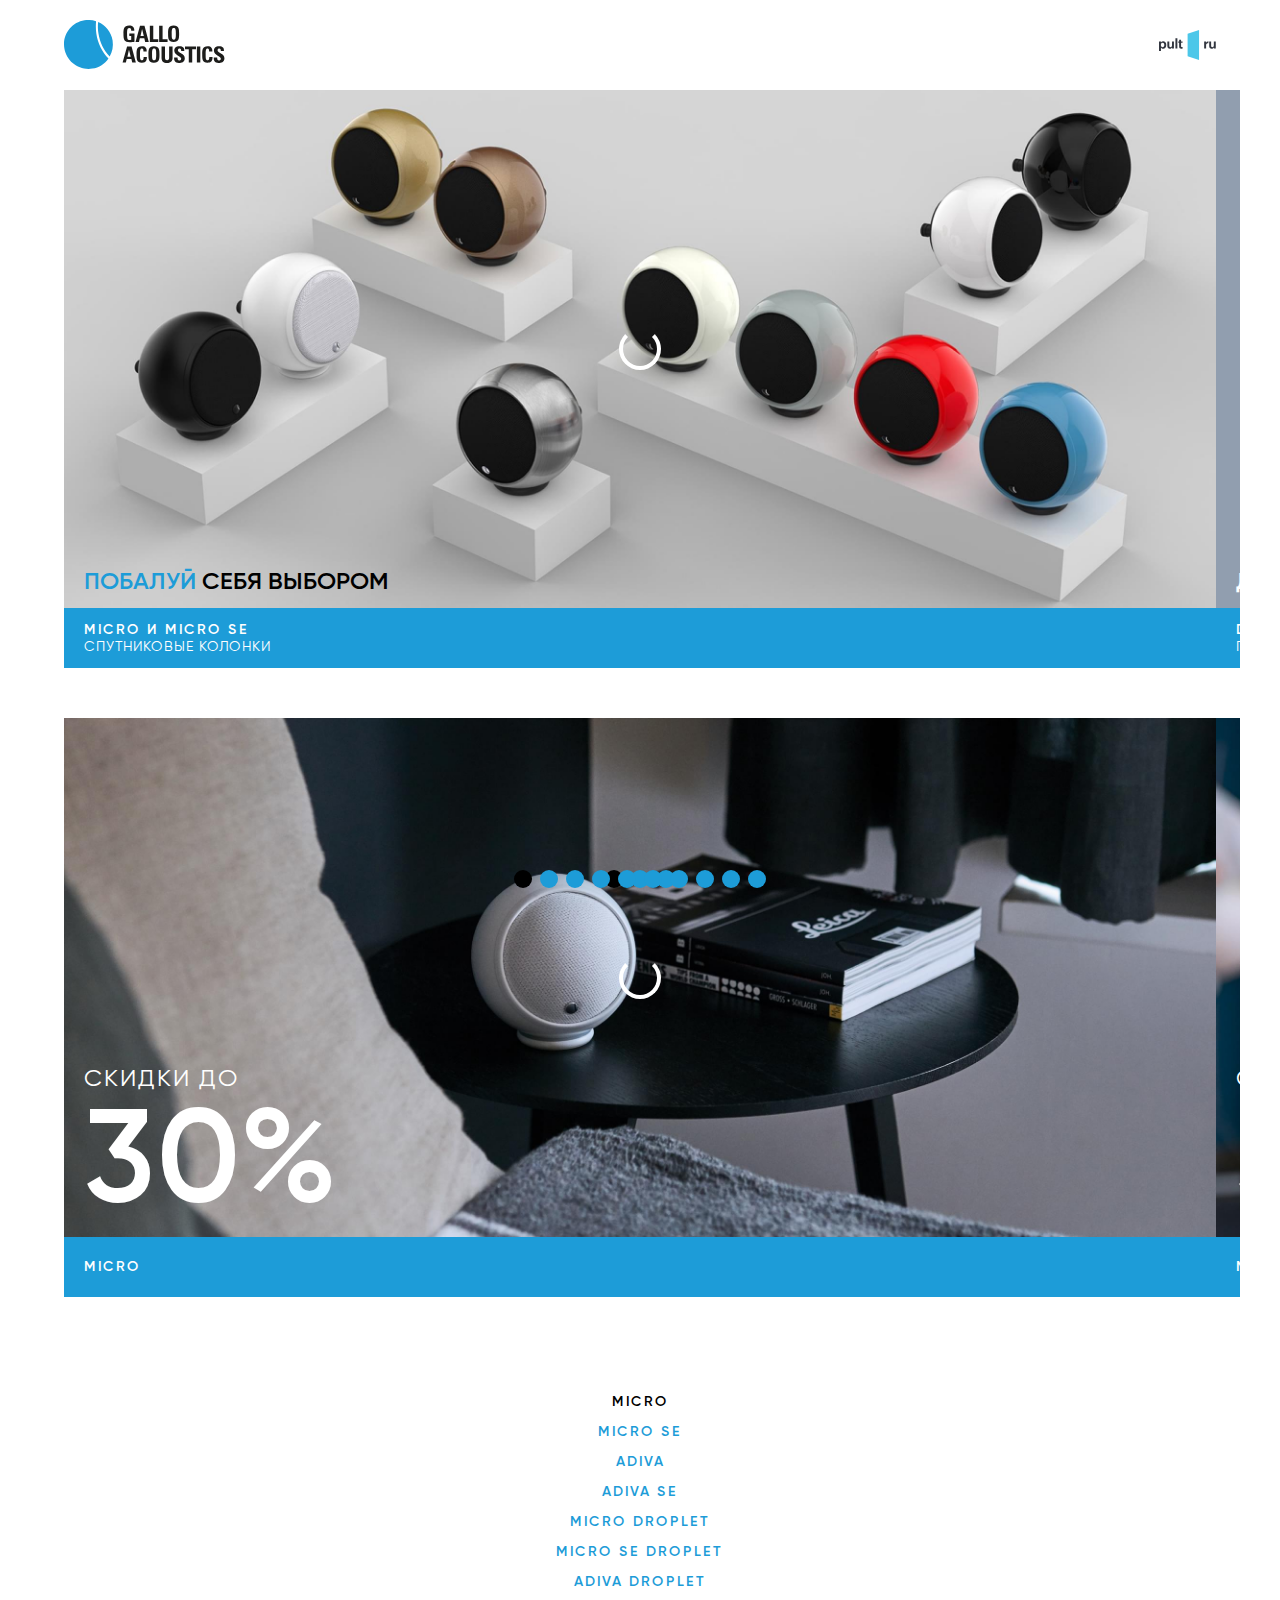
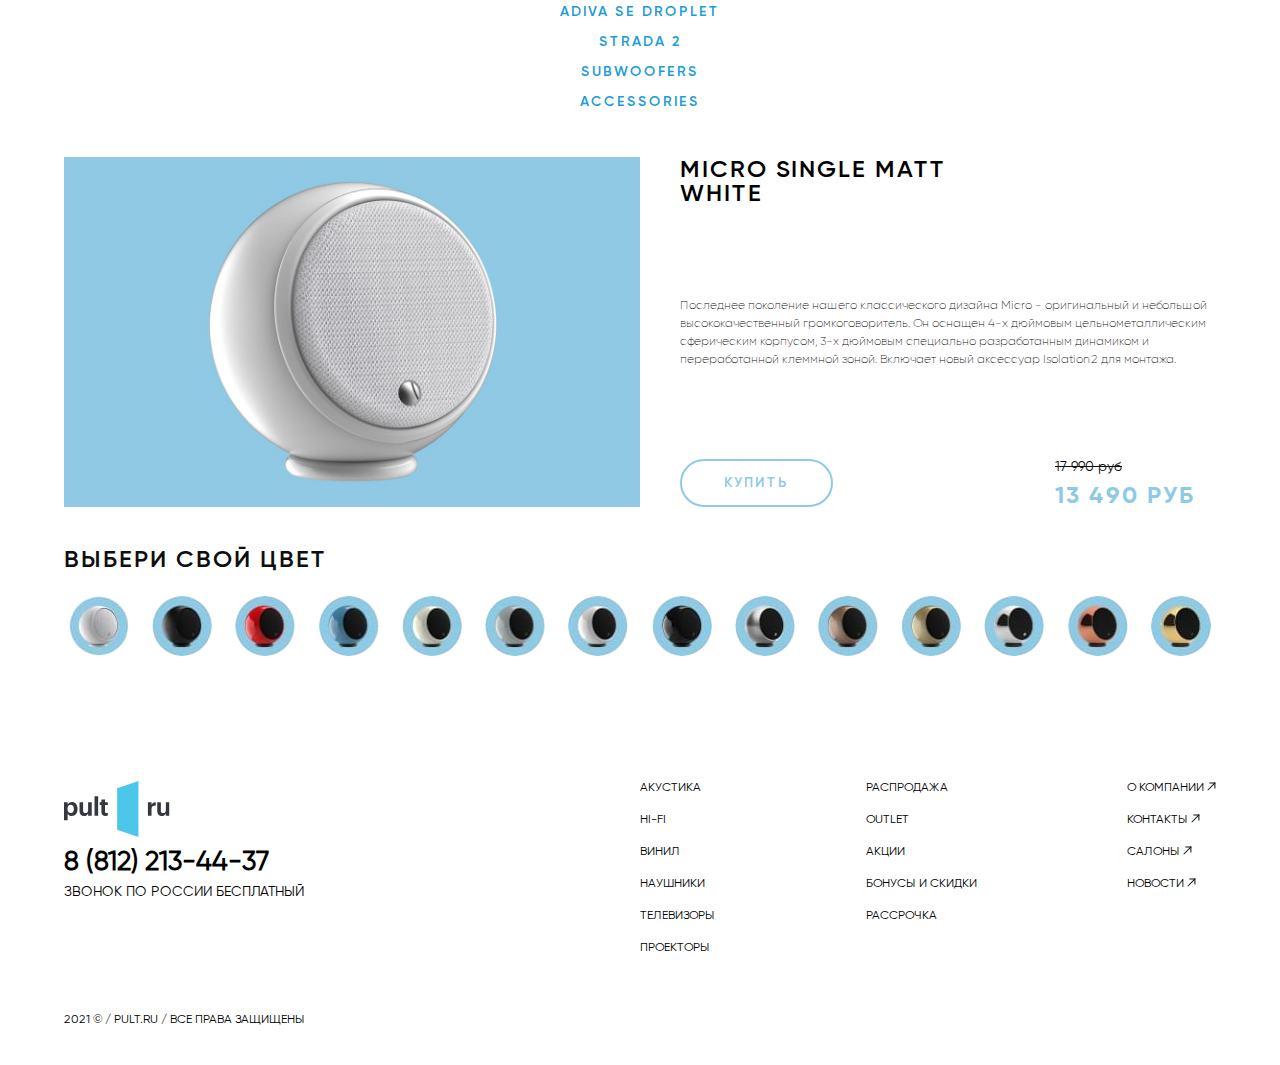
<file: micro_se.html>
<!DOCTYPE html>
<html lang="en">

<head>
   <meta charset="UTF-8">
   <meta http-equiv="X-UA-Compatible" content="IE=edge">
   <meta name="viewport" content="width=device-width, initial-scale=1.0">
   <title>micro_se</title>
   <meta property="og:description" content="">
   <link rel="shortcut icon" href="assets/img/icons/logo_pult.svg" type="image/ico">
   <link rel="stylesheet" href="assets/style/fonts.min.css" rel="preload">
   <link rel="stylesheet" href="https://unpkg.com/swiper/swiper-bundle.min.css" />
   <link rel="stylesheet" href="assets/style/style.min.css">

   <!-- Google Tag Manager -->
   <!-- <script>(function (w, d, s, l, i) {
         w[l] = w[l] || []; w[l].push({
            'gtm.start':
               new Date().getTime(), event: 'gtm.js'
         }); var f = d.getElementsByTagName(s)[0],
            j = d.createElement(s), dl = l != 'dataLayer' ? '&l=' + l : ''; j.async = true; j.src =
               'https://www.googletagmanager.com/gtm.js?id=' + i + dl; f.parentNode.insertBefore(j, f);
      })(window, document, 'script', 'dataLayer', 'GTM-WRF7S9B');</script> -->
   <!-- End Google Tag Manager -->

</head>

<body class="body">
   <header class="header">
      <div class="wrapper">
         <div class="header__wrapper">
            <a class="header__link link" href="https://www.pult.ru/" target="_blank">
               <img class="header__img" src="assets/img/icons/Gallo_Acoustics.svg" alt="Gallo_Acoustics">
            </a>
            <a class="header__link link" href="https://www.pult.ru/" target="_blank">
               <img class="header__img header__img--pult" src="assets/img/icons/logo_pult.svg" alt="pult.ru">
            </a>
         </div>
      </div>
   </header>
   <div class="main">
      <div class="slider">
         <div class="wrapper">
            <div class="slider__wrapper wrapper--slider swiper-container">
               <ul class="slider__blocks swiper-wrapper">
                  <li class="slider__block swiper-slide">
                     <a class=" slider__link link" target="_blank" href="#">
                        <div class="slider__baner">
                           <img class="slider__img swiper-lazy" src="assets/img/banners/micro_micro-se.jpg"
                              alt="Micro_micro-se">
                           <div class="swiper-lazy-preloader swiper-lazy-preloader-white"></div>
                           <p class="slider__text title">побалуй <span class="slider__text--black">себя выбором</span>
                           </p>
                        </div>
                        <div class="slider__footer">
                           <h2 class="slider__title title">Micro и micro se</h2>
                           <p class="slider__text-footer">спутниковые колонки</p>
                        </div>
                     </a>
                  </li>
                  <li class="slider__block swiper-slide">
                     <a class="slider__link link" target="_blank" href="#">
                        <div class="slider__baner">
                           <img class="slider__img swiper-lazy" src="assets/img/banners/droplet.jpg" alt="droplet">
                           <div class="swiper-lazy-preloader swiper-lazy-preloader-white"></div>
                           <p class="slider__text title"><span class="slider__text--white">Давай </span> <span
                                 class="slider__text--black">зажжём</span></p>
                        </div>
                        <div class="slider__footer">
                           <h2 class="slider__title title">droplet</h2>
                           <p class="slider__text-footer">подвесная акустика</p>
                        </div>
                     </a>
                  </li>
                  <li class="slider__block swiper-slide">
                     <a class=" slider__link link" target="_blank" href="#">
                        <div class="slider__baner">
                           <img class="slider__img swiper-lazy" src="assets/img/banners/PROFILESUBx2.jpg"
                              alt="Micro_micro-se">

                           <div class="swiper-lazy-preloader swiper-lazy-preloader-white"></div>
                           <p class="slider__text title">держаться <span class="slider__text--black">в тени</span>
                           </p>
                        </div>
                        <div class="slider__footer">
                           <h2 class="slider__title title">PROFILESUB</h2>
                           <p class="slider__text-footer">сабвуфер</p>
                        </div>
                     </a>
                  </li>
               </ul>
               <div class="pagination swiper-pagination"></div>
            </div>
         </div>
      </div>

      <div class="slider">
         <div class="wrapper">
            <div class="slider__wrapper wrapper--slider swiper-container">
               <ul class="slider__blocks swiper-wrapper">
                  <li class="slider__block swiper-slide">
                     <a class=" slider__link link" target="_blank" href="#">
                        <div class="slider__baner">
                           <img class="slider__img swiper-lazy" src="assets/img/banners/micro.jpg" alt="Micro_micro-se">

                           <div class="swiper-lazy-preloader swiper-lazy-preloader-white"></div>
                           <p class="slider__text  slider__text--discount"> скидки до <br><span
                                 class="slider__text--discount-b">30&#37</span>
                           </p>
                        </div>
                        <div class="slider__footer">
                           <h2 class="slider__title title">Micro</h2>
                        </div>
                     </a>
                  </li>
                  <li class="slider__block swiper-slide">
                     <a class=" slider__link link" target="_blank" href="#">
                        <div class="slider__baner">
                           <img class="slider__img swiper-lazy" src="assets/img/banners/micro-se.jpg"
                              alt="Micro_micro-se">

                           <div class="swiper-lazy-preloader swiper-lazy-preloader-white"></div>
                           <p class="slider__text  slider__text--discount"> скидки до <br><span
                                 class="slider__text--discount-b">30&#37</span>
                           </p>
                        </div>
                        <div class="slider__footer">
                           <h2 class="slider__title title">Micro se</h2>
                        </div>
                     </a>
                  </li>
                  <li class="slider__block swiper-slide">
                     <a class=" slider__link link" target="_blank" href="#">
                        <div class="slider__baner">
                           <img class="slider__img swiper-lazy" src="assets/img/banners/micro-droplet.jpg"
                              alt="Micro_micro-se">

                           <div class="swiper-lazy-preloader swiper-lazy-preloader-white"></div>
                           <p class="slider__text  slider__text--discount"> скидки до <br><span
                                 class="slider__text--discount-b">30&#37</span>
                           </p>
                        </div>
                        <div class="slider__footer">
                           <h2 class="slider__title title">micro droplet</h2>
                        </div>
                     </a>
                  </li>

                  <li class="slider__block swiper-slide">
                     <a class=" slider__link link" target="_blank" href="#">
                        <div class="slider__baner">
                           <img class="slider__img swiper-lazy" src="assets/img/banners/micro-droplet.jpg"
                              alt="Micro_micro-se">

                           <div class="swiper-lazy-preloader swiper-lazy-preloader-white"></div>
                           <p class="slider__text  slider__text--discount"> скидки до <br><span
                                 class="slider__text--discount-b">30&#37</span>
                           </p>
                        </div>
                        <div class="slider__footer">
                           <h2 class="slider__title title">micro se droplet</h2>
                        </div>
                     </a>
                  </li>

                  <li class="slider__block swiper-slide">
                     <a class=" slider__link link" target="_blank" href="#">
                        <div class="slider__baner">
                           <img class="slider__img swiper-lazy" src="assets/img/banners/micro-droplet.jpg"
                              alt="Micro_micro-se">

                           <div class="swiper-lazy-preloader swiper-lazy-preloader-white"></div>
                           <p class="slider__text  slider__text--discount"> скидки до <br><span
                                 class="slider__text--discount-b">30&#37</span>
                           </p>
                        </div>
                        <div class="slider__footer">
                           <h2 class="slider__title title">adiva droplet</h2>
                        </div>
                     </a>
                  </li>
                  <li class="slider__block swiper-slide">
                     <a class=" slider__link link" target="_blank" href="#">
                        <div class="slider__baner">
                           <img class="slider__img swiper-lazy" src="assets/img/banners/micro-droplet.jpg"
                              alt="Micro_micro-se">

                           <div class="swiper-lazy-preloader swiper-lazy-preloader-white"></div>
                           <p class="slider__text  slider__text--discount"> скидки до <br><span
                                 class="slider__text--discount-b">30&#37</span>
                           </p>
                        </div>
                        <div class="slider__footer">
                           <h2 class="slider__title title">adiva se droplet</h2>
                        </div>
                     </a>
                  </li>

                  <li class="slider__block swiper-slide">
                     <a class="slider__link link" target="_blank" href="#">
                        <div class="slider__baner">
                           <img class="slider__img swiper-lazy" src="assets/img/banners/adiva.jpg" alt="Micro_micro-se">

                           <div class="swiper-lazy-preloader swiper-lazy-preloader-white"></div>
                           <p class="slider__text  slider__text--discount"> скидки до <br><span
                                 class="slider__text--discount-b">30&#37</span>
                           </p>
                        </div>
                        <div class="slider__footer">
                           <h2 class="slider__title title">adiva</h2>
                        </div>
                     </a>
                  </li>
                  <li class="slider__block swiper-slide">
                     <a class=" slider__link link" target="_blank" href="#">
                        <div class="slider__baner">
                           <img class="slider__img swiper-lazy" src="assets/img/banners/adiva.jpg" alt="Micro_micro-se">

                           <div class="swiper-lazy-preloader swiper-lazy-preloader-white"></div>
                           <p class="slider__text  slider__text--discount"> скидки до <br><span
                                 class="slider__text--discount-b">30&#37</span>
                           </p>
                        </div>
                        <div class="slider__footer">
                           <h2 class="slider__title title">adiva se</h2>
                        </div>
                     </a>
                  </li>
                  <li class="slider__block swiper-slide">
                     <a class=" slider__link link" target="_blank" href="#">
                        <div class="slider__baner">
                           <img class="slider__img swiper-lazy" src="assets/img/banners/strada-2.jpg"
                              alt="Micro_micro-se">

                           <div class="swiper-lazy-preloader swiper-lazy-preloader-white"></div>
                           <p class="slider__text slider__text--right  slider__text--discount"> скидки до <br><span
                                 class="slider__text--discount-b">30&#37</span>
                           </p>
                        </div>
                        <div class="slider__footer">
                           <h2 class="slider__title title">strada 2</h2>
                        </div>
                     </a>
                  </li>

                  <li class="slider__block swiper-slide">
                     <a class=" slider__link link" target="_blank" href="#">
                        <div class="slider__baner">
                           <img class="slider__img swiper-lazy" src="assets/img/banners/PROFILESUBx2.jpg"
                              alt="Micro_micro-se">

                           <div class="swiper-lazy-preloader swiper-lazy-preloader-white"></div>
                           <p class="slider__text  slider__text--discount"> скидки до <br><span
                                 class="slider__text--discount-b">30&#37</span>
                           </p>
                        </div>
                        <div class="slider__footer">
                           <h2 class="slider__title title">subwoofers</h2>
                        </div>
                     </a>
                  </li>
               </ul>
               <div class="pagination swiper-pagination"></div>
            </div>
         </div>
      </div>
   </div>

   </div>
   <div class="menu">
      <div class="wrapper">
         <div class="menu__wrapper">

            <div class="menu__col">
               <ul class="menu__widget widget">
                  <li class="widget__item active" data-image="assets/img/menu/microWhiteBackground.jpg">
                     <a href="/micro.html" class="widget__link">Micro</a>
                  </li>
                  <li class="widget__item" data-image="assets/img/menu/microSeWhiteBackground.jpg">
                     <a href="/micro_se.html" class="widget__link">MICRO SE</a>
                  </li>
                  <li class="widget__item" data-image="assets/img/menu/adivaWhiteBackground.jpg">
                     <a href="/adiva.html" class="widget__link">ADIVA</a>
                  </li>
                  <li class="widget__item" data-image="assets/img/menu/adivaSeWhiteBackground.jpg">
                     <a href="/adiva_se.html" class="widget__link">ADIVA SE</a>
                  </li>
                  <li class="widget__item" data-image="assets/img/menu/microDropletWhiteBackground.jpg">
                     <a href="/micro_droplet.html" class="widget__link">MICRO DROPLET</a>
                  </li>
                  <li class="widget__item" data-image="assets/img/menu/microDropletSeWhiteBackground.jpg">
                     <a href="/micro_se_droplet.html" class="widget__link">MICRO SE DROPLET</a>
                  </li>
                  <li class="widget__item" data-image="assets/img/menu/adivaDropletWhiteBackground.jpg">
                     <a href="/adiva_droplet.html" class="widget__link">ADIVA DROPLET</a>
                  </li>
                  <li class="widget__item" data-image="assets/img/menu/adivaSeDropletWhiteBackground.jpg">
                     <a href="/adiva_se_droplet.html" class="widget__link">ADIVA SE DROPLET</a>
                  </li>
                  <li class="widget__item" data-image="assets/img/menu/STRADA-2WhiteBackground.jpg">
                     <a href="/atrada_2.html" class="widget__link">STRADA 2</a>
                  </li>
                  <li class="widget__item" data-image="assets/img/menu/subwoofersWhiteBackground.jpg">
                     <a href="/subwoofers.html" class="widget__link">subwoofers</a>
                  </li>
                  <li class="widget__item" data-image="assets/img/menu/accessoriesWhiteBackground.jpg">
                     <a href="/accessories.html" class="widget__link">accessories</a>
                  </li>
               </ul>
            </div>
            <div class="menu__col">
               <img class="menu__img " src="assets/img/menu/microWhiteBackground.jpg" alt="Micro_micro-se">
            </div>
         </div>
      </div>
   </div>

   <div class="product">
      <div class="wrapper">
         <div class="product__grid">
            <div class="product__picture">
               <h2 class="product__picture-title title">MICRO SINGLE MATT WHITE</h2>
               <img class=product__img src="assets/img/price/microMatt/microMattWhiteBlueBackground.jpg"
                  alt="Micro_micro-se">
            </div>
            <div class="product__content">
               <h2 class="product__title title">MICRO SINGLE MATT <br> WHITE</h2>
               <p class="product__text">
                  Последнее поколение нашего классического дизайна Micro - оригинальный и небольшой высококачественный
                  громкоговоритель. Он оснащен 4-х дюймовым цельнометаллическим сферическим корпусом, 3-х дюймовым
                  специально разработанным динамиком и переработанной клеммной зоной. Включает новый аксессуар
                  Isolation2 для монтажа.
               </p>
               <div class="product__get">
                  <a class="product__btn link" href="/" target="_blank">купить</a>
                  <div class="product__prices">
                     <p class="product__price product__price--before">17 990 руб</p>
                     <p class="product__price product__price--after">13 490 руб</p>
                  </div>
               </div>
            </div>
            <p class="product__question">
               выбери свой цвет
            </p>

            <ul class="product__colors">
               <li class="product__color active">
                  <img class="product__img-color" src="assets/img/price/microMatt/microMattWhiteBlueBackground-min.jpg"
                     alt="microMatt">
               </li>
               <li class="product__color">
                  <img class="product__img-color" src="assets/img/price/microMatt/microMattBlackBlueBackground-min.jpg"
                     alt="microMatt">
               </li>
               <li class="product__color">
                  <img class="product__img-color" src="assets/img/price/microMatt/microMattRedBlueBackground-min.jpg"
                     alt="microMatt">
               </li>
               <li class="product__color">
                  <img class="product__img-color" src="assets/img/price/microMatt/microMattBlueBlueBackground-min.jpg"
                     alt="microMatt">
               </li>
               <li class="product__color">
                  <img class="product__img-color" src="assets/img/price/microMatt/microMattCremeBlueBackground-min.jpg"
                     alt="microMatt">
               </li>
               <li class="product__color">
                  <img class="product__img-color" src="assets/img/price/microMatt/microMattGreyBlueBackground-min.jpg"
                     alt="microMatt">
               </li>
               <li class="product__color">
                  <img class="product__img-color" src="assets/img/price/microMatt/microMattGWhiteBlueBackground-min.jpg"
                     alt="microMatt">
               </li>
               <li class="product__color">
                  <img class="product__img-color" src="assets/img/price/microMatt/microMattGBlackBlueBackground-min.jpg"
                     alt="microMatt">
               </li>
               <li class="product__color">
                  <img class="product__img-color" src="assets/img/price/microMatt/microMattSteelBlueBackground-min.jpg"
                     alt="microMatt">
               </li>
               <li class="product__color">
                  <img class="product__img-color" src="assets/img/price/microMatt/microMattBronzeBlueBackground-min.jpg"
                     alt="microMatt">
               </li>
               <li class="product__color">
                  <img class="product__img-color" src="assets/img/price/microMatt/microMattGoldBlueBackground-min.jpg"
                     alt="microMatt">
               </li>
               <li class="product__color">
                  <img class="product__img-color"
                     src="assets/img/price/microMatt/microMattLChromeBlueBackground-min.jpg" alt="microMatt">
               </li>
               <li class="product__color">
                  <img class="product__img-color" src="assets/img/price/microMatt/microMattCopperBlueBackground-min.jpg"
                     alt="microMatt">
               </li>
               <li class="product__color">
                  <img class="product__img-color" src="assets/img/price/microMatt/microMattLGoldBlueBackground-min.jpg"
                     alt="microMatt">
               </li>
            </ul>
         </div>
      </div>
   </div>

   <footer class="footer">
      <div class="wrapper">
         <div class="footer__blocks">
            <div class="footer__block">
               <div class="footer__logo">
                  <a class="footer__logo-link link" target="_blank" href="https://www.pult.ru/">
                     <img class="footer__logo-img" src="assets/img/icons/Logo_pult-footer.svg" alt="pult.ru">
                  </a>
               </div>
               <div class="footer__call">
                  <a class="footer__tel" href="tel:+78005555152" target="_blank">8 (812) 213-44-37</a>
                  <p class="footer__call-text">Звонок по России бесплатный</p>
               </div>
            </div>

            <ul class="footer__columns">
               <li class="footer__column">
                  <ul class="footer__list">
                     <li class="footer__list-item">
                        <a class="footer__link link" href="#">Акустика</a>
                     </li>
                     <li class="footer__list-item">
                        <a class="footer__link" href="#">Hi-Fi</a>
                     </li>
                     <li class="footer__list-item">
                        <a class="footer__link" href="#">Винил</a>
                     </li>
                     <li class="footer__list-item">
                        <a class="footer__link" href="#">Наушники</a>
                     </li>
                     <li class="footer__list-item">
                        <a class="footer__link" href="#">Телевизоры</a>
                     </li>
                     <li class="footer__list-item">
                        <a class="footer__link" href="#">Проекторы</a>
                     </li>
                  </ul>
               </li>
               <li class="footer__column">
                  <ul class="footer__list">
                     <li class="footer__list-item">
                        <a class="footer__link" href="#">Распродажа</a>
                     </li>
                     <li class="footer__list-item">
                        <a class="footer__link" href="#">Outlet</a>
                     </li>
                     <li class="footer__list-item">
                        <a class="footer__link" href="#">Акции</a>
                     </li>
                     <li class="footer__list-item">
                        <a class="footer__link" href="#">Бонусы и скидки</a>
                     </li>
                     <li class="footer__list-item">
                        <a class="footer__link" href="#">Рассрочка</a>
                     </li>
                  </ul>
               </li>
               <li class="footer__column">
                  <ul class="footer__list">
                     <li class="footer__list-item">
                        <a class="footer__link" href="#">О компании</a>
                     </li>
                     <li class="footer__list-item">
                        <a class="footer__link" href="#">Контакты</a>
                     </li>
                     <li class="footer__list-item">
                        <a class="footer__link" href="#">Салоны</a>
                     </li>
                     <li class="footer__list-item">
                        <a class="footer__link" href="#">Новости</a>
                     </li>
                  </ul>
               </li>
            </ul>
         </div>
         <p class="footer__copyright">2021 © / pult.ru / все права защищены</p>
      </div>
   </footer>
   <script src="https://unpkg.com/swiper/swiper-bundle.min.js"></script>
   <script src="assets/js/script.js"></script>
</body>

</html>
</file>
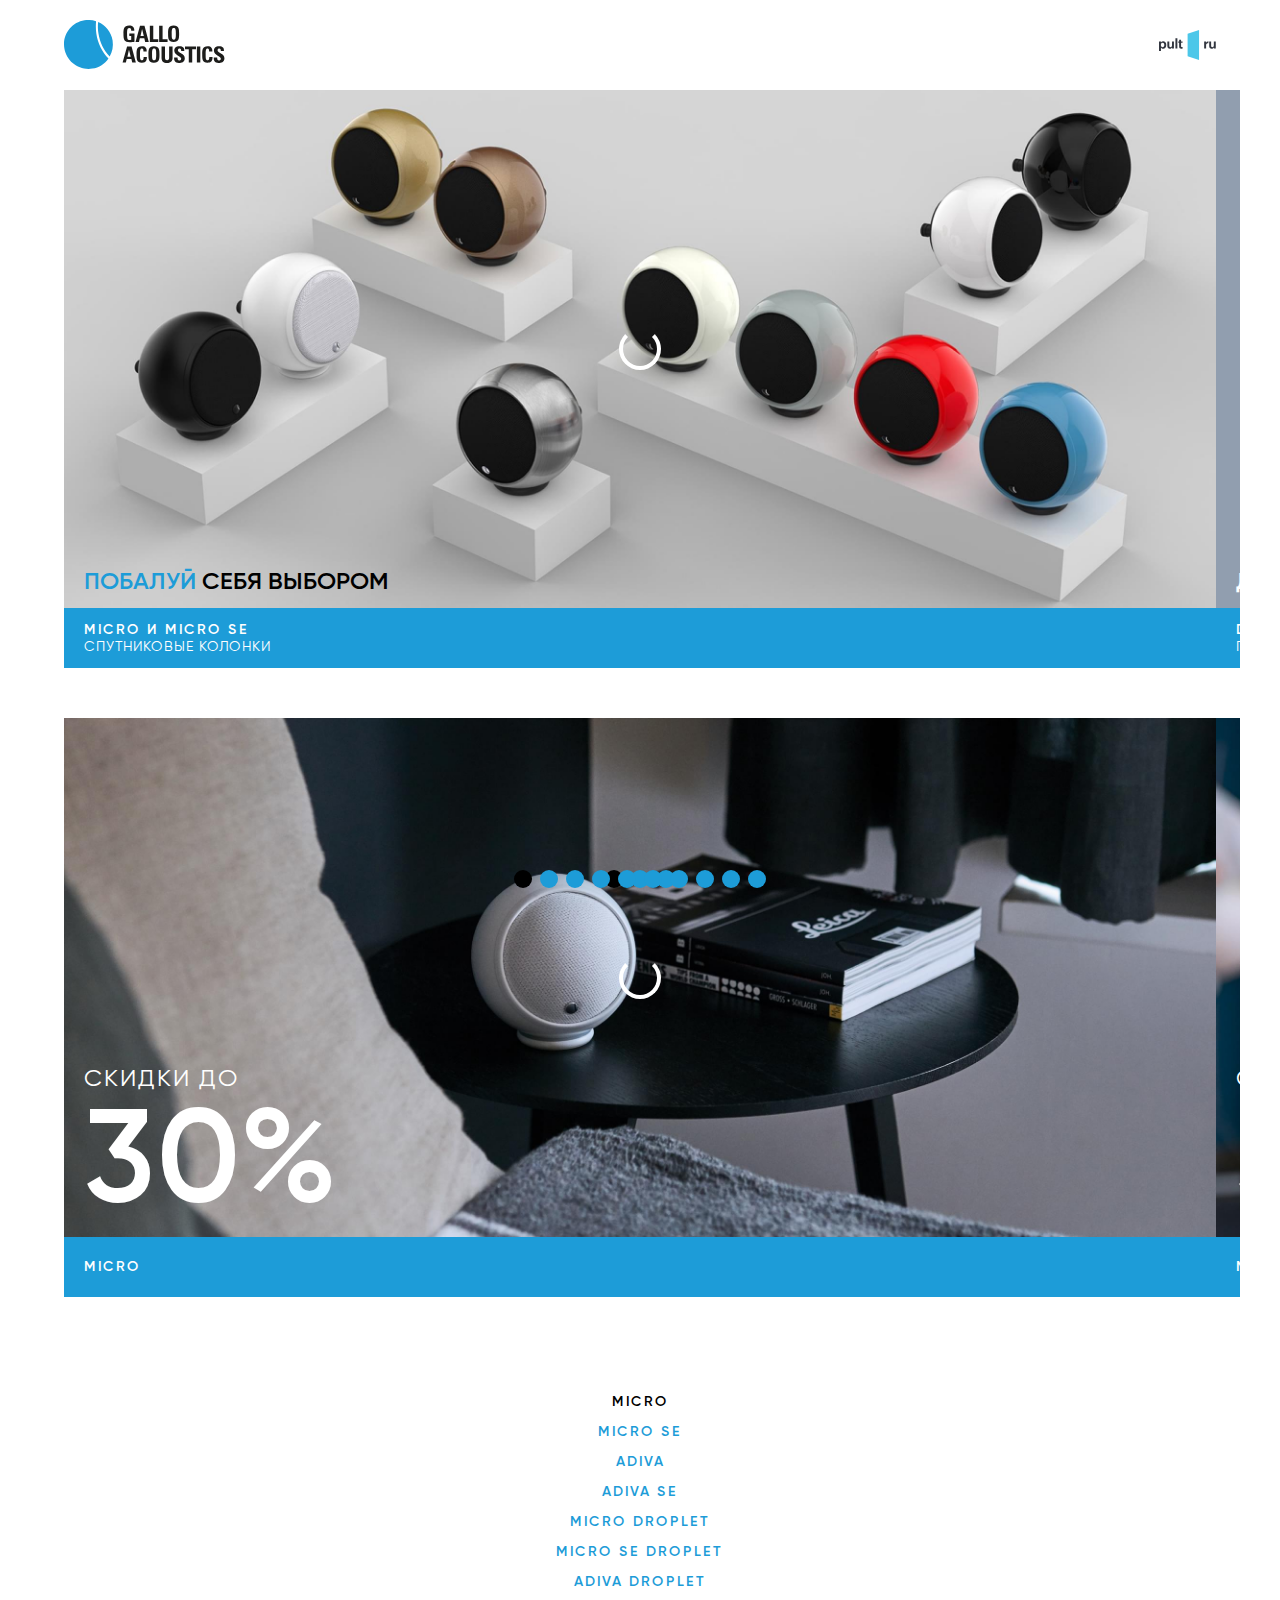
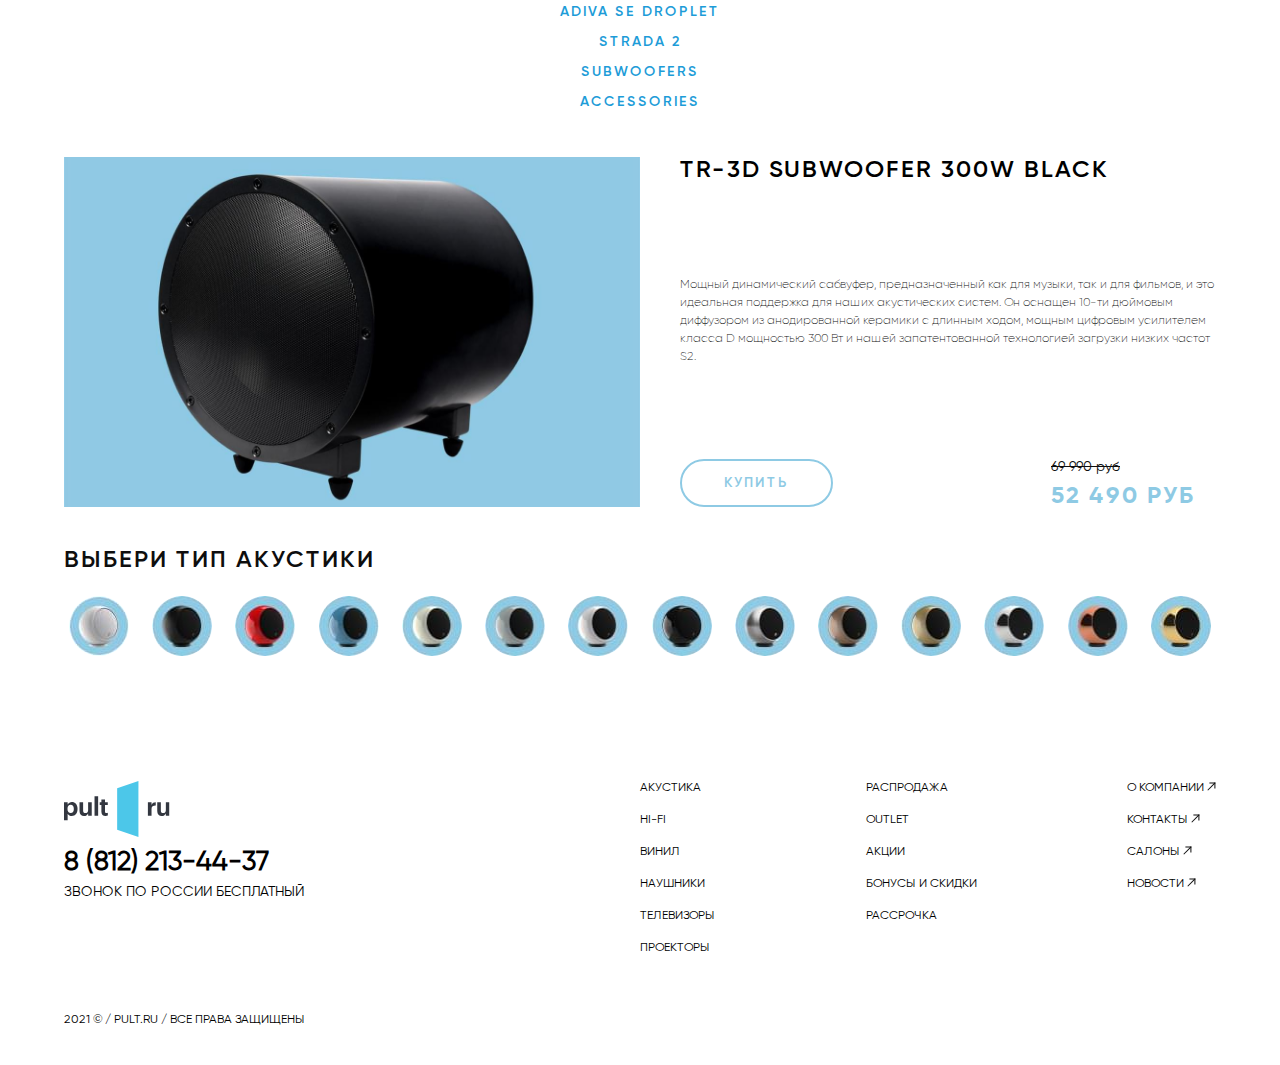
<file: subwoofers.html>
<!DOCTYPE html>
<html lang="en">

<head>
   <meta charset="UTF-8">
   <meta http-equiv="X-UA-Compatible" content="IE=edge">
   <meta name="viewport" content="width=device-width, initial-scale=1.0">
   <title>subwoofers</title>
   <meta property="og:description" content="">
   <link rel="shortcut icon" href="assets/img/icons/logo_pult.svg" type="image/svg">
   <link rel="stylesheet" href="assets/style/fonts.min.css" rel="preload">
   <link rel="stylesheet" href="https://unpkg.com/swiper/swiper-bundle.min.css" />
   <link rel="stylesheet" href="assets/style/style.min.css">

   <!-- Google Tag Manager -->
   <!-- <script>(function (w, d, s, l, i) {
         w[l] = w[l] || []; w[l].push({
            'gtm.start':
               new Date().getTime(), event: 'gtm.js'
         }); var f = d.getElementsByTagName(s)[0],
            j = d.createElement(s), dl = l != 'dataLayer' ? '&l=' + l : ''; j.async = true; j.src =
               'https://www.googletagmanager.com/gtm.js?id=' + i + dl; f.parentNode.insertBefore(j, f);
      })(window, document, 'script', 'dataLayer', 'GTM-WRF7S9B');</script> -->
   <!-- End Google Tag Manager -->

</head>

<body class="body">
   <header class="header">
      <div class="wrapper">
         <div class="header__wrapper">
            <a class="header__link link" href="https://www.pult.ru/" target="_blank">
               <img class="header__img" src="assets/img/icons/Gallo_Acoustics.svg" alt="Gallo_Acoustics">
            </a>
            <a class="header__link link" href="https://www.pult.ru/" target="_blank">
               <img class="header__img header__img--pult" src="assets/img/icons/logo_pult.svg" alt="pult.ru">
            </a>
         </div>
      </div>
   </header>
   <div class="main">
      <div class="slider">
         <div class="wrapper">
            <div class="slider__wrapper wrapper--slider swiper-container">
               <ul class="slider__blocks swiper-wrapper">
                  <li class="slider__block swiper-slide">
                     <a class=" slider__link link" target="_blank" href="#">
                        <div class="slider__baner">
                           <img class="slider__img swiper-lazy" src="assets/img/banners/micro_micro-se.jpg"
                              alt="Micro_micro-se">
                           <div class="swiper-lazy-preloader swiper-lazy-preloader-white"></div>
                           <p class="slider__text title">побалуй <span class="slider__text--black">себя выбором</span>
                           </p>
                        </div>
                        <div class="slider__footer">
                           <h2 class="slider__title title">Micro и micro se</h2>
                           <p class="slider__text-footer">спутниковые колонки</p>
                        </div>
                     </a>
                  </li>
                  <li class="slider__block swiper-slide">
                     <a class="slider__link link" target="_blank" href="#">
                        <div class="slider__baner">
                           <img class="slider__img swiper-lazy" src="assets/img/banners/droplet.jpg" alt="droplet">
                           <div class="swiper-lazy-preloader swiper-lazy-preloader-white"></div>
                           <p class="slider__text title"><span class="slider__text--white">Давай </span> <span
                                 class="slider__text--black">зажжём</span></p>
                        </div>
                        <div class="slider__footer">
                           <h2 class="slider__title title">droplet</h2>
                           <p class="slider__text-footer">подвесная акустика</p>
                        </div>
                     </a>
                  </li>
                  <li class="slider__block swiper-slide">
                     <a class=" slider__link link" target="_blank" href="#">
                        <div class="slider__baner">
                           <img class="slider__img swiper-lazy" src="assets/img/banners/PROFILESUBx2.jpg"
                              alt="Micro_micro-se">

                           <div class="swiper-lazy-preloader swiper-lazy-preloader-white"></div>
                           <p class="slider__text title">держаться <span class="slider__text--black">в тени</span>
                           </p>
                        </div>
                        <div class="slider__footer">
                           <h2 class="slider__title title">PROFILESUB</h2>
                           <p class="slider__text-footer">сабвуфер</p>
                        </div>
                     </a>
                  </li>
               </ul>
               <div class="pagination swiper-pagination"></div>
            </div>
         </div>
      </div>

      <div class="slider">
         <div class="wrapper">
            <div class="slider__wrapper wrapper--slider swiper-container">
               <ul class="slider__blocks swiper-wrapper">
                  <li class="slider__block swiper-slide">
                     <a class=" slider__link link" target="_blank" href="#">
                        <div class="slider__baner">
                           <img class="slider__img swiper-lazy" src="assets/img/banners/micro.jpg" alt="Micro_micro-se">

                           <div class="swiper-lazy-preloader swiper-lazy-preloader-white"></div>
                           <p class="slider__text  slider__text--discount"> скидки до <br><span
                                 class="slider__text--discount-b">30&#37</span>
                           </p>
                        </div>
                        <div class="slider__footer">
                           <h2 class="slider__title title">Micro</h2>
                        </div>
                     </a>
                  </li>
                  <li class="slider__block swiper-slide">
                     <a class=" slider__link link" target="_blank" href="#">
                        <div class="slider__baner">
                           <img class="slider__img swiper-lazy" src="assets/img/banners/micro-se.jpg"
                              alt="Micro_micro-se">

                           <div class="swiper-lazy-preloader swiper-lazy-preloader-white"></div>
                           <p class="slider__text  slider__text--discount"> скидки до <br><span
                                 class="slider__text--discount-b">30&#37</span>
                           </p>
                        </div>
                        <div class="slider__footer">
                           <h2 class="slider__title title">Micro se</h2>
                        </div>
                     </a>
                  </li>
                  <li class="slider__block swiper-slide">
                     <a class=" slider__link link" target="_blank" href="#">
                        <div class="slider__baner">
                           <img class="slider__img swiper-lazy" src="assets/img/banners/micro-droplet.jpg"
                              alt="Micro_micro-se">

                           <div class="swiper-lazy-preloader swiper-lazy-preloader-white"></div>
                           <p class="slider__text  slider__text--discount"> скидки до <br><span
                                 class="slider__text--discount-b">30&#37</span>
                           </p>
                        </div>
                        <div class="slider__footer">
                           <h2 class="slider__title title">micro droplet</h2>
                        </div>
                     </a>
                  </li>

                  <li class="slider__block swiper-slide">
                     <a class=" slider__link link" target="_blank" href="#">
                        <div class="slider__baner">
                           <img class="slider__img swiper-lazy" src="assets/img/banners/micro-droplet.jpg"
                              alt="Micro_micro-se">

                           <div class="swiper-lazy-preloader swiper-lazy-preloader-white"></div>
                           <p class="slider__text  slider__text--discount"> скидки до <br><span
                                 class="slider__text--discount-b">30&#37</span>
                           </p>
                        </div>
                        <div class="slider__footer">
                           <h2 class="slider__title title">micro se droplet</h2>
                        </div>
                     </a>
                  </li>

                  <li class="slider__block swiper-slide">
                     <a class=" slider__link link" target="_blank" href="#">
                        <div class="slider__baner">
                           <img class="slider__img swiper-lazy" src="assets/img/banners/micro-droplet.jpg"
                              alt="Micro_micro-se">

                           <div class="swiper-lazy-preloader swiper-lazy-preloader-white"></div>
                           <p class="slider__text  slider__text--discount"> скидки до <br><span
                                 class="slider__text--discount-b">30&#37</span>
                           </p>
                        </div>
                        <div class="slider__footer">
                           <h2 class="slider__title title">adiva droplet</h2>
                        </div>
                     </a>
                  </li>
                  <li class="slider__block swiper-slide">
                     <a class=" slider__link link" target="_blank" href="#">
                        <div class="slider__baner">
                           <img class="slider__img swiper-lazy" src="assets/img/banners/micro-droplet.jpg"
                              alt="Micro_micro-se">

                           <div class="swiper-lazy-preloader swiper-lazy-preloader-white"></div>
                           <p class="slider__text  slider__text--discount"> скидки до <br><span
                                 class="slider__text--discount-b">30&#37</span>
                           </p>
                        </div>
                        <div class="slider__footer">
                           <h2 class="slider__title title">adiva se droplet</h2>
                        </div>
                     </a>
                  </li>

                  <li class="slider__block swiper-slide">
                     <a class="slider__link link" target="_blank" href="#">
                        <div class="slider__baner">
                           <img class="slider__img swiper-lazy" src="assets/img/banners/adiva.jpg" alt="Micro_micro-se">

                           <div class="swiper-lazy-preloader swiper-lazy-preloader-white"></div>
                           <p class="slider__text  slider__text--discount"> скидки до <br><span
                                 class="slider__text--discount-b">30&#37</span>
                           </p>
                        </div>
                        <div class="slider__footer">
                           <h2 class="slider__title title">adiva</h2>
                        </div>
                     </a>
                  </li>
                  <li class="slider__block swiper-slide">
                     <a class=" slider__link link" target="_blank" href="#">
                        <div class="slider__baner">
                           <img class="slider__img swiper-lazy" src="assets/img/banners/adiva.jpg" alt="Micro_micro-se">

                           <div class="swiper-lazy-preloader swiper-lazy-preloader-white"></div>
                           <p class="slider__text  slider__text--discount"> скидки до <br><span
                                 class="slider__text--discount-b">30&#37</span>
                           </p>
                        </div>
                        <div class="slider__footer">
                           <h2 class="slider__title title">adiva se</h2>
                        </div>
                     </a>
                  </li>
                  <li class="slider__block swiper-slide">
                     <a class=" slider__link link" target="_blank" href="#">
                        <div class="slider__baner">
                           <img class="slider__img swiper-lazy" src="assets/img/banners/strada-2.jpg"
                              alt="Micro_micro-se">

                           <div class="swiper-lazy-preloader swiper-lazy-preloader-white"></div>
                           <p class="slider__text slider__text--right  slider__text--discount"> скидки до <br><span
                                 class="slider__text--discount-b">30&#37</span>
                           </p>
                        </div>
                        <div class="slider__footer">
                           <h2 class="slider__title title">strada 2</h2>
                        </div>
                     </a>
                  </li>

                  <li class="slider__block swiper-slide">
                     <a class=" slider__link link" target="_blank" href="#">
                        <div class="slider__baner">
                           <img class="slider__img swiper-lazy" src="assets/img/banners/PROFILESUBx2.jpg"
                              alt="Micro_micro-se">

                           <div class="swiper-lazy-preloader swiper-lazy-preloader-white"></div>
                           <p class="slider__text  slider__text--discount"> скидки до <br><span
                                 class="slider__text--discount-b">30&#37</span>
                           </p>
                        </div>
                        <div class="slider__footer">
                           <h2 class="slider__title title">subwoofers</h2>
                        </div>
                     </a>
                  </li>
               </ul>
               <div class="pagination swiper-pagination"></div>
            </div>
         </div>
      </div>
   </div>

   </div>
   <div class="menu">
      <div class="wrapper">
         <div class="menu__wrapper">

            <div class="menu__col">
               <ul class="menu__widget widget">
                  <li class="widget__item active" data-image="assets/img/menu/microWhiteBackground.jpg">
                     <a href="/micro.html" class="widget__link">Micro</a>
                  </li>
                  <li class="widget__item" data-image="assets/img/menu/microSeWhiteBackground.jpg">
                     <a href="/micro_se.html" class="widget__link">MICRO SE</a>
                  </li>
                  <li class="widget__item" data-image="assets/img/menu/adivaWhiteBackground.jpg">
                     <a href="/adiva.html" class="widget__link">ADIVA</a>
                  </li>
                  <li class="widget__item" data-image="assets/img/menu/adivaSeWhiteBackground.jpg">
                     <a href="/adiva_se.html" class="widget__link">ADIVA SE</a>
                  </li>
                  <li class="widget__item" data-image="assets/img/menu/microDropletWhiteBackground.jpg">
                     <a href="/micro_droplet.html" class="widget__link">MICRO DROPLET</a>
                  </li>
                  <li class="widget__item" data-image="assets/img/menu/microDropletSeWhiteBackground.jpg">
                     <a href="/micro_se_droplet.html" class="widget__link">MICRO SE DROPLET</a>
                  </li>
                  <li class="widget__item" data-image="assets/img/menu/adivaDropletWhiteBackground.jpg">
                     <a href="/adiva_droplet.html" class="widget__link">ADIVA DROPLET</a>
                  </li>
                  <li class="widget__item" data-image="assets/img/menu/adivaSeDropletWhiteBackground.jpg">
                     <a href="/adiva_se_droplet.html" class="widget__link">ADIVA SE DROPLET</a>
                  </li>
                  <li class="widget__item" data-image="assets/img/menu/STRADA-2WhiteBackground.jpg">
                     <a href="/atrada_2.html" class="widget__link">STRADA 2</a>
                  </li>
                  <li class="widget__item" data-image="assets/img/menu/subwoofersWhiteBackground.jpg">
                     <a href="/subwoofers.html" class="widget__link">subwoofers</a>
                  </li>
                  <li class="widget__item" data-image="assets/img/menu/accessoriesWhiteBackground.jpg">
                     <a href="/accessories.html" class="widget__link">accessories</a>
                  </li>
               </ul>
            </div>
            <div class="menu__col">
               <img class="menu__img " src="assets/img/menu/microWhiteBackground.jpg" alt="Micro_micro-se">
            </div>
         </div>
      </div>
   </div>

   <div class="product">
      <div class="wrapper">
         <div class="product__grid">
            <div class="product__picture">
               <h2 class="product__picture-title title">TR-3D SUBWOOFER 300W BLACK</h2>
               <img class=product__img src="assets/img/price/SUBWOOFER/TR-3D_SUBWOOFER_300W_BLACK.jpg"
                  alt="SUBWOOFER">
            </div>
            <div class="product__content">
               <h2 class="product__title title">TR-3D SUBWOOFER 300W BLACK</h2>
               <p class="product__text">
                  Мощный динамический сабвуфер, предназначенный как для музыки, так и для фильмов, и это идеальная
                  поддержка для наших акустических систем. Он оснащен 10-ти дюймовым диффузором из анодированной
                  керамики с длинным ходом, мощным цифровым усилителем класса D мощностью 300 Вт и нашей запатентованной
                  технологией загрузки низких частот S2.
               </p>
               <div class="product__get">
                  <a class="product__btn link" href="/" target="_blank">купить</a>
                  <div class="product__prices">
                     <p class="product__price product__price--before">69 990 руб</p>
                     <p class="product__price product__price--after">52 490 руб</p>
                  </div>
               </div>
            </div>
            <p class="product__question">
               выбери тип акустики
            </p>

            <ul class="product__colors">
               <li class="product__color active">
                  <img class="product__img-color" src="assets/img/price/microMatt/microMattWhiteBlueBackground-min.jpg"
                     alt="microMatt">
               </li>
               <li class="product__color">
                  <img class="product__img-color" src="assets/img/price/microMatt/microMattBlackBlueBackground-min.jpg"
                     alt="microMatt">
               </li>
               <li class="product__color">
                  <img class="product__img-color" src="assets/img/price/microMatt/microMattRedBlueBackground-min.jpg"
                     alt="microMatt">
               </li>
               <li class="product__color">
                  <img class="product__img-color" src="assets/img/price/microMatt/microMattBlueBlueBackground-min.jpg"
                     alt="microMatt">
               </li>
               <li class="product__color">
                  <img class="product__img-color" src="assets/img/price/microMatt/microMattCremeBlueBackground-min.jpg"
                     alt="microMatt">
               </li>
               <li class="product__color">
                  <img class="product__img-color" src="assets/img/price/microMatt/microMattGreyBlueBackground-min.jpg"
                     alt="microMatt">
               </li>
               <li class="product__color">
                  <img class="product__img-color" src="assets/img/price/microMatt/microMattGWhiteBlueBackground-min.jpg"
                     alt="microMatt">
               </li>
               <li class="product__color">
                  <img class="product__img-color" src="assets/img/price/microMatt/microMattGBlackBlueBackground-min.jpg"
                     alt="microMatt">
               </li>
               <li class="product__color">
                  <img class="product__img-color" src="assets/img/price/microMatt/microMattSteelBlueBackground-min.jpg"
                     alt="microMatt">
               </li>
               <li class="product__color">
                  <img class="product__img-color" src="assets/img/price/microMatt/microMattBronzeBlueBackground-min.jpg"
                     alt="microMatt">
               </li>
               <li class="product__color">
                  <img class="product__img-color" src="assets/img/price/microMatt/microMattGoldBlueBackground-min.jpg"
                     alt="microMatt">
               </li>
               <li class="product__color">
                  <img class="product__img-color"
                     src="assets/img/price/microMatt/microMattLChromeBlueBackground-min.jpg" alt="microMatt">
               </li>
               <li class="product__color">
                  <img class="product__img-color" src="assets/img/price/microMatt/microMattCopperBlueBackground-min.jpg"
                     alt="microMatt">
               </li>
               <li class="product__color">
                  <img class="product__img-color" src="assets/img/price/microMatt/microMattLGoldBlueBackground-min.jpg"
                     alt="microMatt">
               </li>
            </ul>
         </div>
      </div>
   </div>

   <footer class="footer">
      <div class="wrapper">
         <div class="footer__blocks">
            <div class="footer__block">
               <div class="footer__logo">
                  <a class="footer__logo-link link" target="_blank" href="https://www.pult.ru/">
                     <img class="footer__logo-img" src="assets/img/icons/Logo_pult-footer.svg" alt="pult.ru">
                  </a>
               </div>
               <div class="footer__call">
                  <a class="footer__tel" href="tel:+78005555152" target="_blank">8 (812) 213-44-37</a>
                  <p class="footer__call-text">Звонок по России бесплатный</p>
               </div>
            </div>

            <ul class="footer__columns">
               <li class="footer__column">
                  <ul class="footer__list">
                     <li class="footer__list-item">
                        <a class="footer__link link" href="#">Акустика</a>
                     </li>
                     <li class="footer__list-item">
                        <a class="footer__link" href="#">Hi-Fi</a>
                     </li>
                     <li class="footer__list-item">
                        <a class="footer__link" href="#">Винил</a>
                     </li>
                     <li class="footer__list-item">
                        <a class="footer__link" href="#">Наушники</a>
                     </li>
                     <li class="footer__list-item">
                        <a class="footer__link" href="#">Телевизоры</a>
                     </li>
                     <li class="footer__list-item">
                        <a class="footer__link" href="#">Проекторы</a>
                     </li>
                  </ul>
               </li>
               <li class="footer__column">
                  <ul class="footer__list">
                     <li class="footer__list-item">
                        <a class="footer__link" href="#">Распродажа</a>
                     </li>
                     <li class="footer__list-item">
                        <a class="footer__link" href="#">Outlet</a>
                     </li>
                     <li class="footer__list-item">
                        <a class="footer__link" href="#">Акции</a>
                     </li>
                     <li class="footer__list-item">
                        <a class="footer__link" href="#">Бонусы и скидки</a>
                     </li>
                     <li class="footer__list-item">
                        <a class="footer__link" href="#">Рассрочка</a>
                     </li>
                  </ul>
               </li>
               <li class="footer__column">
                  <ul class="footer__list">
                     <li class="footer__list-item">
                        <a class="footer__link" href="#">О компании</a>
                     </li>
                     <li class="footer__list-item">
                        <a class="footer__link" href="#">Контакты</a>
                     </li>
                     <li class="footer__list-item">
                        <a class="footer__link" href="#">Салоны</a>
                     </li>
                     <li class="footer__list-item">
                        <a class="footer__link" href="#">Новости</a>
                     </li>
                  </ul>
               </li>
            </ul>
         </div>
         <p class="footer__copyright">2021 © / pult.ru / все права защищены</p>
      </div>
   </footer>
   <script src="https://unpkg.com/swiper/swiper-bundle.min.js"></script>
   <script src="assets/js/script.js"></script>
</body>

</html>
</file>
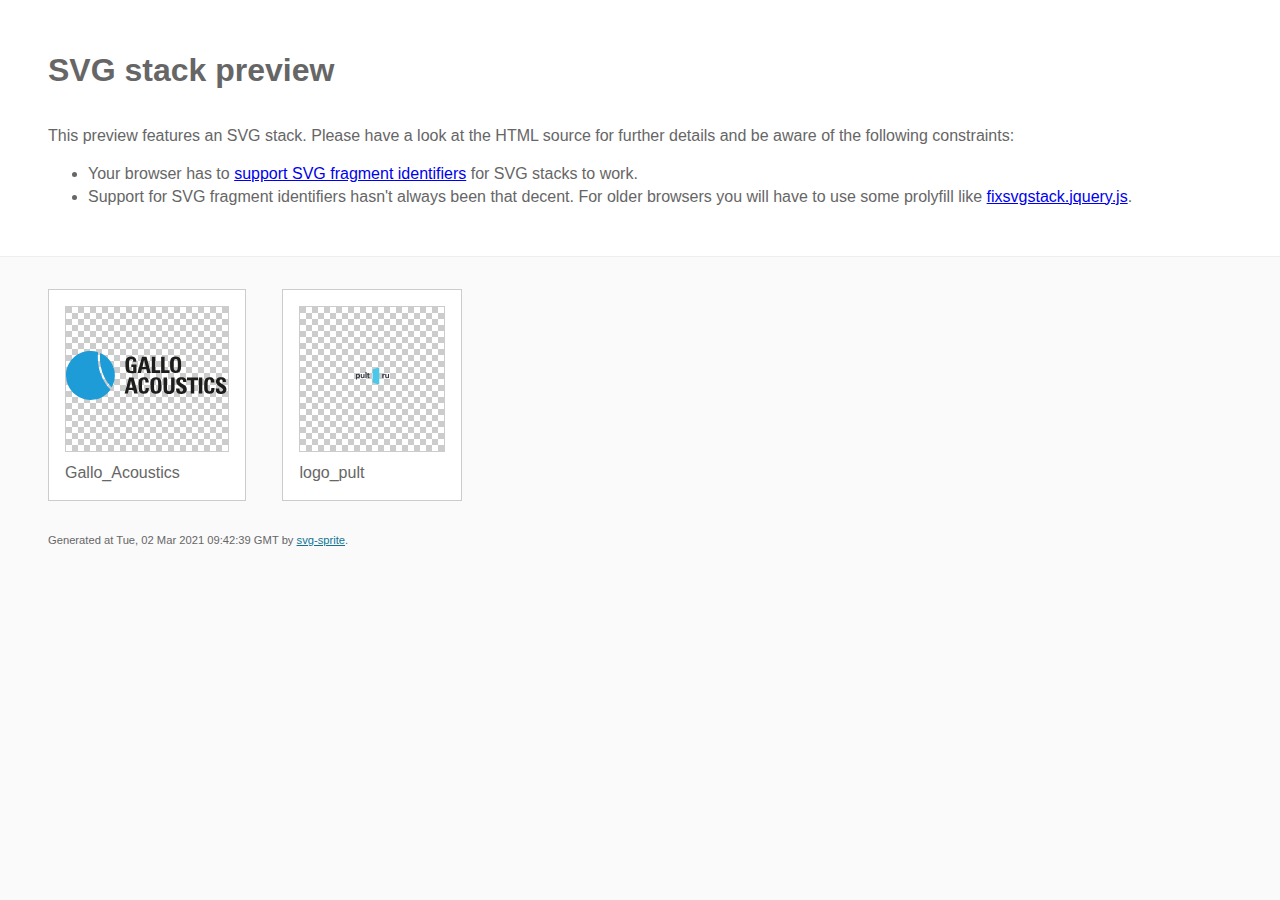
<file: assets/img/stack/sprite.stack.html>
<!DOCTYPE html>
<html lang="en" xmlns="http://www.w3.org/1999/xhtml">
	<head>
		<meta charset="utf-8"/>
		<meta http-equiv="X-UA-Compatible" content="IE=Edge"/>
		<title>SVG stack preview | svg-sprite</title>
		<style>@charset "UTF-8";body{padding:0;margin:0;color:#666;background:#fafafa;font-family:Arial,Helvetica,sans-serif;font-size:1em;line-height:1.4}header{display:block;padding:3em 3em 2em 3em;background-color:#fff}header p{margin:2em 0 0 0}section{border-top:1px solid #eee;padding:2em 3em 0 3em}section ul{margin:0;padding:0}section li{display:inline;display:inline-block;background-color:#fff;position:relative;margin:0 2em 2em 0;vertical-align:top;border:1px solid #ccc;padding:1em 1em 3em 1em;cursor:default}.icon-box{margin:0;width:144px;height:144px;position:relative;background:#ccc url("[data-uri]") top left repeat;border:1px solid #ccc;display:table-cell;vertical-align:middle;text-align:center}.icon{display:inline;display:inline-block}h1{margin-top:0}h2{margin:0;padding:0;font-size:1em;font-weight:normal;white-space:nowrap;overflow:hidden;text-overflow:ellipsis;position:absolute;left:1em;right:1em;bottom:1em}footer{display:block;margin:0;padding:0 3em 3em 3em}footer p{margin:0;font-size:.7em}footer a{color:#0f7595;margin-left:0}</style>
		
<!--
	
Sprite shape dimensions
====================================================================================================
You will need to set the sprite shape dimensions via CSS when you use them as stack SVGs, otherwise
they would become a huge 100% in size. You may use the following dimension classes for doing so.
They might well be outsourced to an external stylesheet of course.

-->

<style type="text/css">
	.svg-Gallo_Acoustics-dims { width: 162px; height: 50px; }
	.svg-logo_pult-dims { width: 57px; height: 30px; }
</style>

<!--
====================================================================================================
-->

	</head>
	<body>
		<header>
			<h1>SVG stack preview</h1>
			<p>This preview features an SVG stack. Please have a look at the HTML source for further details and be aware of the following constraints:</p>
			<ul>
				<li>Your browser has to <a href="http://caniuse.com/#feat=svg-fragment" target="_blank">support SVG fragment identifiers</a> for SVG stacks to work.</li>
				<li>Support for SVG fragment identifiers hasn't always been that decent. For older browsers you will have to use some prolyfill like <a href="https://github.com/preciousforever/SVG-Stacker/blob/master/fixsvgstack.jquery.js" target="_blank">fixsvgstack.jquery.js</a>.</li>
			</ul>
		</header>
		<section>
			
<!--
	
SVG stack
====================================================================================================
These SVG images make use of fragment identifiers (IDs) to reference certain portions of the
external sprite. By default, all shapes inside the sprite are hidden by CSS. The `:target` pseudo
selector is used to show the very shape that is referenced by the fragment identifier.  

-->

			<ul>
				
				<li title="Gallo_Acoustics">
					<div class="icon-box">
						
						<!-- Gallo_Acoustics -->
						<img src="../icons/icon.svg#Gallo_Acoustics" class="svg-Gallo_Acoustics-dims" alt="Gallo_Acoustics"/>
						
					</div>
					<h2>Gallo_Acoustics</h2>
				</li>
				<li title="logo_pult">
					<div class="icon-box">
						
						<!-- logo_pult -->
						<img src="../icons/icon.svg#logo_pult" class="svg-logo_pult-dims" alt="logo_pult"/>
						
					</div>
					<h2>logo_pult</h2>
				</li>
			</ul>

<!--
====================================================================================================
-->

		</section>
		<footer>
			<p>Generated at Tue, 02 Mar 2021 09:42:39 GMT by <a href="https://github.com/jkphl/svg-sprite" target="_blank">svg-sprite</a>.</p>
		</footer>
	</body>
</html>
</file>
<file: assets/style/fonts.min.css>
@font-face {
  font-family: Gilroy-Black;
  src: url("../fonts/gilroy-black.eot");
  /* IE 9 Compatibility Mode */
  src: url("../fonts/gilroy-black.eot?#iefix") format("embedded-opentype"), url("../fonts/gilroy-black.woff2") format("woff2"), url("../fonts/gilroy-black.woff") format("woff"), url("../fonts/gilroy-black.ttf") format("truetype"), url("../fonts/gilroy-black.svg#gilroy-black") format("svg");
  /* Chrome < 4, Legacy iOS */
}

@font-face {
  font-family: Gilroy-Bold;
  src: url("../fonts/gilroy-bold.eot");
  /* IE 9 Compatibility Mode */
  src: url("../fonts/gilroy-bold.eot?#iefix") format("embedded-opentype"), url("../fonts/gilroy-bold.woff2") format("woff2"), url("../fonts/gilroy-bold.woff") format("woff"), url("../fonts/gilroy-bold.ttf") format("truetype"), url("../fonts/gilroy-bold.svg#gilroy-bold") format("svg");
  /* Chrome < 4, Legacy iOS */
}

@font-face {
  font-family: Gilroy-Regular;
  src: url("../fonts/gilroy-regular.eot");
  /* IE 9 Compatibility Mode */
  src: url("../fonts/gilroy-regular.eot?#iefix") format("embedded-opentype"), url("../fonts/gilroy-regular.woff2") format("woff2"), url("../fonts/gilroy-regular.woff") format("woff"), url("../fonts/gilroy-regular.ttf") format("truetype"), url("../fonts/gilroy-regular.svg#gilroy-regular") format("svg");
  /* Chrome < 4, Legacy iOS */
}

@font-face {
  font-family: Gilroy-SemiBold;
  src: url("../fonts/gilroy-semibold.eot");
  /* IE 9 Compatibility Mode */
  src: url("../fonts/gilroy-semibold.eot?#iefix") format("embedded-opentype"), url("../fonts/gilroy-semibold.woff2") format("woff2"), url("../fonts/gilroy-semibold.woff") format("woff"), url("../fonts/gilroy-semibold.ttf") format("truetype"), url("../fonts/gilroy-semibold.svg#gilroy-semibold") format("svg");
  /* Chrome < 4, Legacy iOS */
}

@font-face {
  font-family: Gilroy-UltraLight;
  src: url("../fonts/gilroy-ultralight.eot");
  /* IE 9 Compatibility Mode */
  src: url("../fonts/gilroy-ultralight.eot?#iefix") format("embedded-opentype"), url("../fonts/gilroy-ultralight.woff2") format("woff2"), url("../fonts/gilroy-ultralight.woff") format("woff"), url("../fonts/gilroy-ultralight.ttf") format("truetype"), url("../fonts/gilroy-ultralight.svg#gilroy-ultralight") format("svg");
  /* Chrome < 4, Legacy iOS */
}
</file>
<file: assets/style/style.min.css>
*,::after,::before{font-size:inherit;-webkit-box-sizing:border-box;box-sizing:border-box}ol[class],ul[class]{padding:0}blockquote,body,dd,dl,figcaption,figure,h1,h2,h3,h4,li,ol[class],p,ul[class]{margin:0}body{min-height:100vh;scroll-behavior:smooth;text-rendering:optimizeSpeed}ol[class],ul[class]{list-style:none}a:not([class]){-webkit-text-decoration-skip:ink;text-decoration-skip-ink:auto}a{-webkit-user-select:none;-moz-user-select:none;-ms-user-select:none;user-select:none}img{height:100%;display:block}article>*+*{margin-top:1em}button,input,select,textarea{font:inherit}.link{text-decoration:none}.body{font-family:Gilroy-Regular,system-ui,-apple-system,"Segoe UI",Roboto,"Helvetica Neue",Arial,"Noto Sans","Liberation Sans",sans-serif,"Apple Color Emoji","Segoe UI Emoji","Segoe UI Symbol","Noto Color Emoji"}.wrapper{width:100%;max-width:1200px;margin:0 auto;overflow:hidden}.wrapper--slider{padding-bottom:50px}::-moz-selection{color:#0e0e0e;color:#fff;background:#8ecae4}::selection{color:#0e0e0e;color:#fff;background:#8ecae4}.title{font-family:Gilroy-Semibold,system-ui,-apple-system,"Segoe UI",Roboto,"Helvetica Neue",Arial,"Noto Sans","Liberation Sans",sans-serif,"Apple Color Emoji","Segoe UI Emoji","Segoe UI Symbol","Noto Color Emoji"}.header{padding:20px 0}.header__wrapper{width:100%;display:-webkit-box;display:-ms-flexbox;display:flex;-webkit-box-pack:justify;-ms-flex-pack:justify;justify-content:space-between;-webkit-box-align:center;-ms-flex-align:center;align-items:center}.header__img{max-height:50px}.header__img--pult{max-height:30px}.slider{margin-top:40px}.slider__link:hover .slider__img{-webkit-transform:scale(1.01);-ms-transform:scale(1.01);transform:scale(1.01);-webkit-transition:-webkit-transform .3s ease-in-out;transition:-webkit-transform .3s ease-in-out;-o-transition:transform .3s ease-in-out;transition:transform .3s ease-in-out;transition:transform .3s ease-in-out,-webkit-transform .3s ease-in-out}.slider__link:hover .slider__footer{opacity:.8;-webkit-transition:opacity .3s ease-in-out;-o-transition:opacity .3s ease-in-out;transition:opacity .3s ease-in-out}.slider__baner{max-height:540px;height:100%;position:relative;overflow:hidden}.slider__img{min-height:340px;height:100%;width:100%;-o-object-fit:cover;object-fit:cover;-webkit-transition:-webkit-transform .3s ease-in-out;transition:-webkit-transform .3s ease-in-out;-o-transition:transform .3s ease-in-out;transition:transform .3s ease-in-out;transition:transform .3s ease-in-out,-webkit-transform .3s ease-in-out}.slider__text{position:absolute;bottom:0;padding:20px 60px;font-size:40px;line-height:100%;color:#1d9cd8;text-transform:uppercase}.slider__text--right{right:0}.slider__text--black{color:#000}.slider__text--white{color:#fff}.slider__text--discount{color:#fff;font-size:60px;line-height:100%;letter-spacing:2px}.slider__text--discount-b{font-family:gilroy-semibold,system-ui,-apple-system,"Segoe UI",Roboto,"Helvetica Neue",Arial,"Noto Sans","Liberation Sans",sans-serif,"Apple Color Emoji","Segoe UI Emoji","Segoe UI Symbol","Noto Color Emoji";font-size:190px;line-height:100%}.slider__footer{display:-webkit-box;display:-ms-flexbox;display:flex;-webkit-box-orient:vertical;-webkit-box-direction:normal;-ms-flex-direction:column;flex-direction:column;-webkit-box-pack:center;-ms-flex-pack:center;justify-content:center;min-height:60px;padding:0 60px;background-color:#1d9cd8;color:#fff;-webkit-transition:opacity .3s ease-in-out;-o-transition:opacity .3s ease-in-out;transition:opacity .3s ease-in-out}.slider__title{font-family:gilroy-semibold,system-ui,-apple-system,"Segoe UI",Roboto,"Helvetica Neue",Arial,"Noto Sans","Liberation Sans",sans-serif,"Apple Color Emoji","Segoe UI Emoji","Segoe UI Symbol","Noto Color Emoji";font-size:20px;line-height:100%;letter-spacing:2px;text-transform:uppercase}.slider__text-footer{font-size:14px;line-height:100%;letter-spacing:1px;text-transform:uppercase;margin-top:2px}.swiper-pagination-bullet{width:18px;height:18px;background:#1d9cd8;opacity:1}.swiper-pagination-bullet:hover{opacity:.8;-webkit-transition:opacity .3s ease-in-out;-o-transition:opacity .3s ease-in-out;transition:opacity .3s ease-in-out}.swiper-pagination-bullet-active{background:#000}.swiper-container-horizontal>.swiper-pagination-bullets .swiper-pagination-bullet{margin:0 10px}.swiper-container-horizontal>.swiper-pagination-bullets,.swiper-pagination-custom,.swiper-pagination-fraction{bottom:0}.menu{margin-top:40px;width:100%;display:-webkit-box;display:-ms-flexbox;display:flex}.menu__wrapper{display:-webkit-box;display:-ms-flexbox;display:flex;-webkit-box-pack:justify;-ms-flex-pack:justify;justify-content:space-between}.menu__col{width:50%}.menu__widget{height:100%}.menu__img{width:100%;height:100%;-o-object-fit:cover;object-fit:cover;-webkit-transition:color .5s ease;-o-transition:color .5s ease;transition:color .5s ease}.widget{display:-webkit-box;display:-ms-flexbox;display:flex;-webkit-box-orient:vertical;-webkit-box-direction:normal;-ms-flex-direction:column;flex-direction:column;-webkit-box-pack:center;-ms-flex-pack:center;justify-content:center;height:100%;font-family:gilroy-semibold,system-ui,-apple-system,"Segoe UI",Roboto,"Helvetica Neue",Arial,"Noto Sans","Liberation Sans",sans-serif,"Apple Color Emoji","Segoe UI Emoji","Segoe UI Symbol","Noto Color Emoji";font-size:20px;line-height:100%;letter-spacing:2px;text-transform:uppercase;color:#1d9cd8}.widget__link{text-decoration:none;color:inherit}.widget__item{cursor:pointer;-webkit-transition:color .5s ease;-o-transition:color .5s ease;transition:color .5s ease;-ms-flex-item-align:start;align-self:flex-start;padding:10px 0}.widget__item.active{-webkit-transition:color .5s ease;-o-transition:color .5s ease;transition:color .5s ease;color:#000}.product{margin-top:40px}.product__grid{display:-webkit-box;display:-ms-flexbox;display:flex;-ms-flex-wrap:wrap;flex-wrap:wrap}.product__picture{max-height:450px;height:100%;width:50%;overflow:hidden}.product__picture-title{display:none}.product__img{width:100%;height:100%;-o-object-fit:cover;object-fit:cover;background:#8ecae4}.product__img--whiteBg{background:#fff}.product__content{display:-webkit-box;display:-ms-flexbox;display:flex;-webkit-box-orient:vertical;-webkit-box-direction:normal;-ms-flex-direction:column;flex-direction:column;-webkit-box-pack:justify;-ms-flex-pack:justify;justify-content:space-between;width:50%;padding-left:60px}.product__title{font-size:40px;line-height:100%;letter-spacing:2px;text-transform:uppercase}.product__text{font-family:Gilroy-UltraLight;font-size:18px;line-height:30px;color:#0e0e0e;padding:24px 0}.product__get{display:-webkit-box;display:-ms-flexbox;display:flex;-webkit-box-pack:justify;-ms-flex-pack:justify;justify-content:space-between}.product__btn{display:-webkit-box;display:-ms-flexbox;display:flex;-webkit-box-pack:center;-ms-flex-pack:center;justify-content:center;-webkit-box-align:center;-ms-flex-align:center;align-items:center;height:70px;padding:0 60px;font-family:Gilroy-Semibold,system-ui,-apple-system,"Segoe UI",Roboto,"Helvetica Neue",Arial,"Noto Sans","Liberation Sans",sans-serif,"Apple Color Emoji","Segoe UI Emoji","Segoe UI Symbol","Noto Color Emoji";font-size:20px;line-height:100%;letter-spacing:2px;color:#8ecae4;border-radius:40px;border:2px solid #8ecae4;text-transform:uppercase}.product__btn:active,.product__btn:hover{background:#8ecae4;color:#fff;-webkit-transition:all .5s ease;-o-transition:all .5s ease;transition:all .5s ease}.product__prices{display:-webkit-box;display:-ms-flexbox;display:flex;-webkit-box-orient:vertical;-webkit-box-direction:normal;-ms-flex-direction:column;flex-direction:column;-webkit-box-pack:justify;-ms-flex-pack:justify;justify-content:space-between;padding-right:20px}.product__price--before{font-size:20px;line-height:100%;-webkit-text-decoration-line:line-through;text-decoration-line:line-through;color:#0e0e0e}.product__price--after{font-size:36px;line-height:100%;letter-spacing:2px;text-transform:uppercase;font-family:Gilroy-Bold;color:#8ecae4}.product__colors{width:100%;display:-webkit-box;display:-ms-flexbox;display:flex;-webkit-box-pack:justify;-ms-flex-pack:justify;justify-content:space-between}.product__color{display:-webkit-box;display:-ms-flexbox;display:flex;-webkit-box-pack:center;-ms-flex-pack:center;justify-content:center;-webkit-box-align:center;-ms-flex-align:center;align-items:center;height:70px;width:70px;border-radius:50%;border:4px solid #fff}.product__color.active{border:4px solid #0e0e0e;-webkit-transition:border .5s ease;-o-transition:border .5s ease;transition:border .5s ease}.product__img-color{width:60px;height:60px;overflow:hidden;border-radius:50%}.product__question{margin:40px 0 20px;font-family:Gilroy-Semibold,system-ui,-apple-system,"Segoe UI",Roboto,"Helvetica Neue",Arial,"Noto Sans","Liberation Sans",sans-serif,"Apple Color Emoji","Segoe UI Emoji","Segoe UI Symbol","Noto Color Emoji";font-size:40px;line-height:100%;letter-spacing:2px;text-transform:uppercase;color:#0e0e0e}.footer{margin-top:220px;margin-bottom:40px}.footer__blocks{display:-webkit-box;display:-ms-flexbox;display:flex}.footer__block{display:-webkit-box;display:-ms-flexbox;display:flex;-ms-flex-item-align:start;align-self:flex-start;width:50%}.footer__columns{width:50%;display:-webkit-box;display:-ms-flexbox;display:flex;-webkit-box-pack:justify;-ms-flex-pack:justify;justify-content:space-between}.footer__column:last-child{position:relative}.footer__column:last-child .footer__link{position:relative;white-space:nowrap;padding-right:12px}.footer__column:last-child .footer__link::after,.footer__column:last-child .footer__link::before{right:0}.footer__column:last-child .footer__link::before{content:"";position:absolute;-webkit-transform:translate(-10%,25%);-ms-transform:translate(-10%,25%);transform:translate(-10%,25%);width:6px;height:6px;border-right:1px solid #0e0e0e;border-top:1px solid #0e0e0e}.footer__column:last-child .footer__link::after{content:"";position:absolute;-webkit-transform:rotate(45deg) translate(-250%,35%);-ms-transform:rotate(45deg) translate(-250%,35%);transform:rotate(45deg) translate(-250%,35%);width:1px;height:10px;background:#0e0e0e}.footer__logo-img{width:106px;margin-right:20px}.footer__call{display:-webkit-box;display:-ms-flexbox;display:flex;-webkit-box-orient:vertical;-webkit-box-direction:normal;-ms-flex-direction:column;flex-direction:column;-webkit-box-pack:justify;-ms-flex-pack:justify;justify-content:space-between}.footer__tel{font-weight:700;font-size:27px;line-height:100%;text-transform:uppercase;color:#000;text-decoration:none}.footer__tel:active,.footer__tel:hover{text-decoration:underline}.footer__call-text{margin-bottom:1px;font-size:14px;line-height:100%;text-transform:uppercase;color:#000}.footer__list-item{display:-webkit-box;display:-ms-flexbox;display:flex;margin-bottom:20px}.footer__link{font-style:normal;font-weight:400;font-size:14px;line-height:100%;padding-right:8px;text-transform:uppercase;color:#000;text-decoration:none;-webkit-transition:.4s ease-in;-o-transition:.4s ease-in;transition:.4s ease-in}.footer__link:active,.footer__link:hover{color:#4cc7e9;-webkit-transition:.2s ease-out;-o-transition:.2s ease-out;transition:.2s ease-out}.footer__copyright{margin-top:80px;font-size:14px;line-height:100%;text-transform:uppercase;color:#000}@media (max-width:1280px){.wrapper{padding:0 24px}.slider{margin-top:0}.slider__text--discount{font-size:40px}.slider__text--discount-b{font-size:132px}.slider__text{font-size:24px;padding:15px 20px}.slider__footer{padding:0 20px}.slider__title{font-size:14px}.slider__text-footer{font-size:14px}.swiper-container-horizontal>.swiper-pagination-bullets,.swiper-pagination-custom,.swiper-pagination-fraction{bottom:16px}.menu__col{width:100%}.menu__col:nth-child(2){display:none}.widget{font-size:14px}.widget__item{padding:8px 0}.widget__item{-ms-flex-item-align:center;align-self:center}.product__img{max-height:350px}.product__content{padding-left:40px}.product__title{font-size:24px}.product__text{font-size:12px;line-height:18px;padding:20px 0}.product__btn{height:48px;font-size:14px;padding:0 42px}.product__price--before{font-size:14px}.product__price--after{font-size:24px}.product__color.active{border:none}.product__question{font-size:24px}.footer{margin-top:120px}.footer__block{-webkit-box-orient:vertical;-webkit-box-direction:normal;-ms-flex-direction:column;flex-direction:column}.footer__call{margin-top:10px}.footer__call-text{margin-top:10px}.footer__link{font-size:12px}.footer__copyright{margin-top:40px;font-size:12px}}@media (max-width:974px){.product__colors{-ms-flex-wrap:wrap;flex-wrap:wrap}.product__color{width:14.2%}}@media (max-width:768px){.wrapper{padding:0 12px}.slider__text--discount{font-size:30px}.slider__text--discount-b{font-size:98px}.slider__text{padding:15px 10px}.slider__footer{padding:0 10px}.swiper-container-horizontal>.swiper-pagination-bullets .swiper-pagination-bullet{margin:0 4px}.product__grid{-webkit-box-orient:vertical;-webkit-box-direction:normal;-ms-flex-direction:column;flex-direction:column}.product__picture{width:100%}.product__picture-title{display:block;font-size:24px;line-height:100%;letter-spacing:1px;text-transform:uppercase;margin-bottom:20px}.product__img{max-height:300px;-o-object-fit:contain;object-fit:contain}.product__content{width:100%;padding-left:0}.product__title{display:none}.product__text{padding:14px 0}.product__btn{height:48px;font-size:14px;padding:0 32px}.product__prices{padding-right:0}.product__color{height:50px;width:20%}.product__img-color{width:45px;height:45px}.footer{margin-top:80px;margin-bottom:20px}.footer__blocks{-webkit-box-orient:vertical;-webkit-box-direction:normal;-ms-flex-direction:column;flex-direction:column;-webkit-box-align:center;-ms-flex-align:center;align-items:center}.footer__block{margin-bottom:40px;width:100%}.footer__columns{width:100%}.footer__copyright{margin-top:20px}}
</file>
